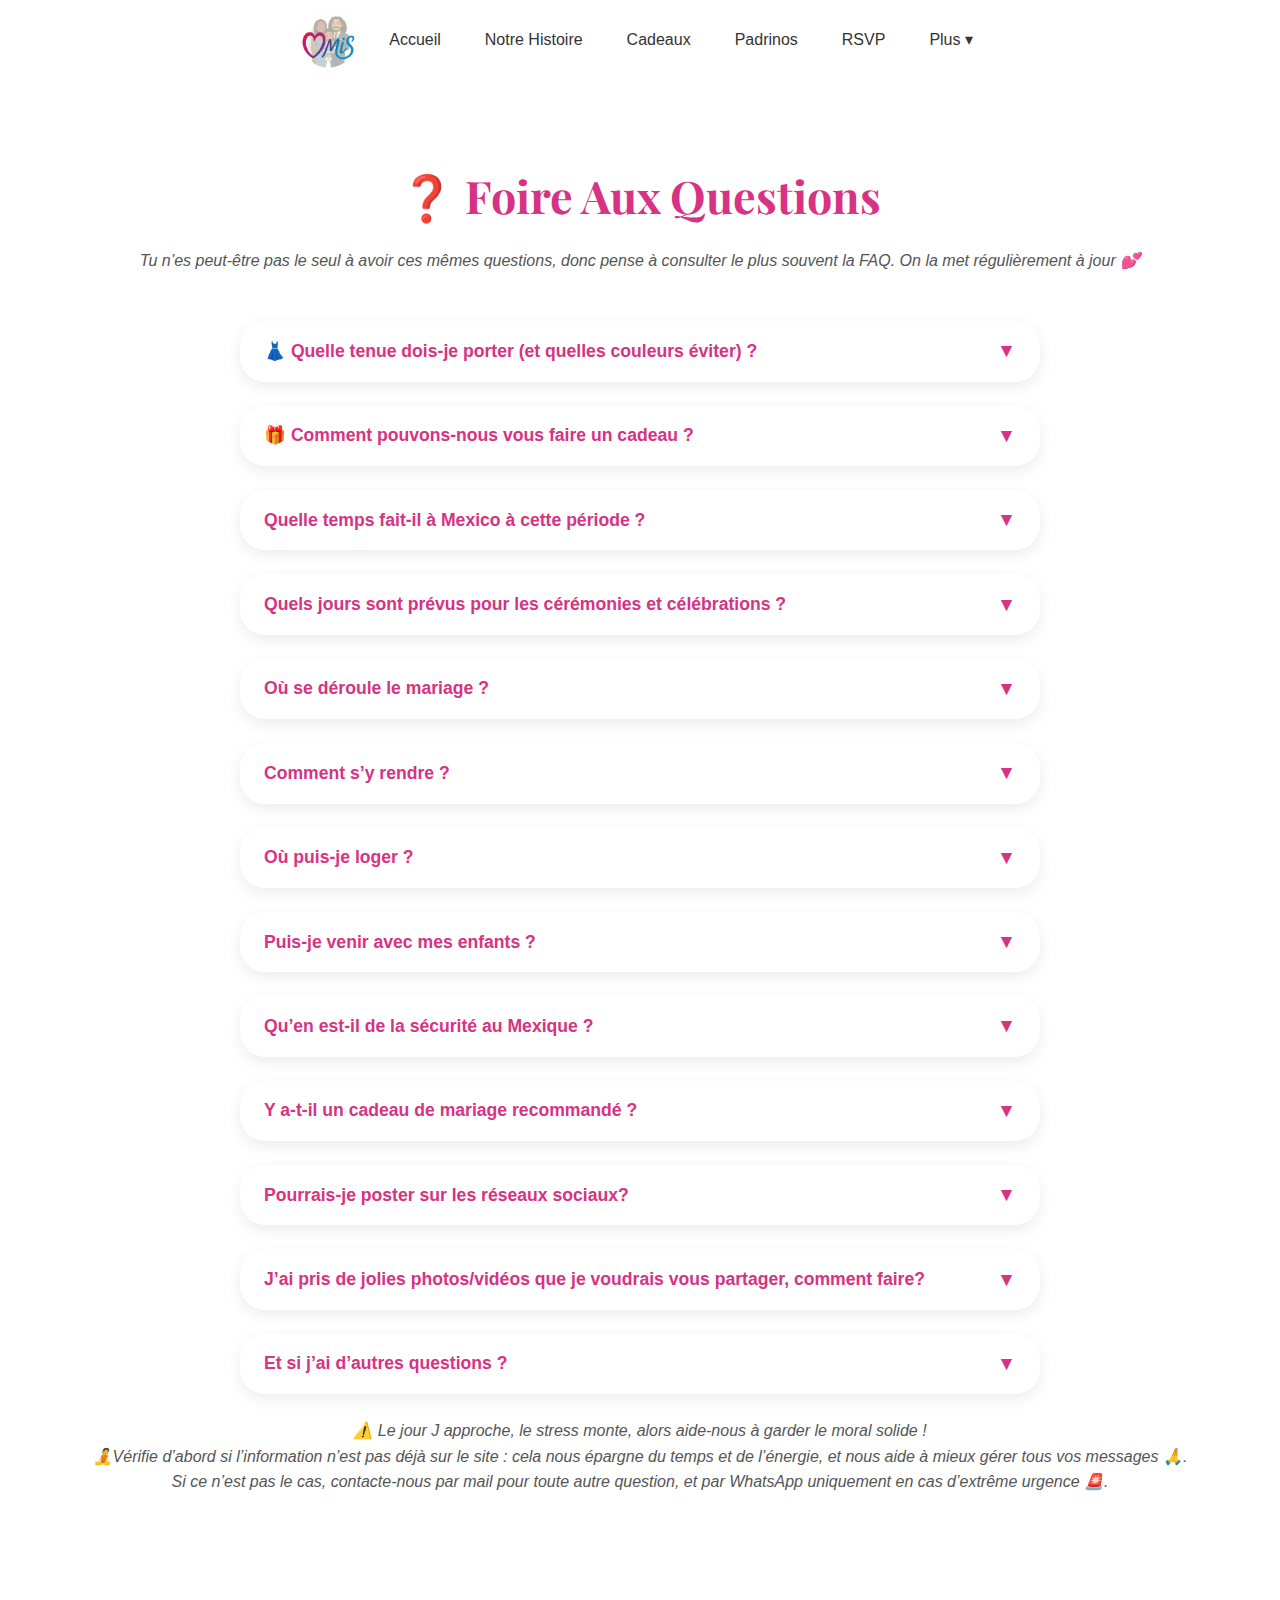
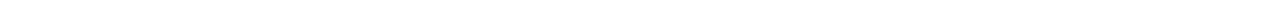
<file: faq.html>
<!DOCTYPE html>
<html lang="fr">
<head>
  <meta charset="UTF-8" />
  <meta name="viewport" content="width=device-width, initial-scale=1.0" />
  <title>FAQ – Omar & Auris</title>
  <link href="https://fonts.googleapis.com/css2?family=Great+Vibes&family=Playfair+Display:wght@400;600;700&display=swap" rel="stylesheet">
  <link rel="stylesheet" href="css/index.css" />
  <link rel="stylesheet" href="css/style.css" />
  <link rel="stylesheet" href="css/faq.css" />
</head>
<body>

  <header class="navbar">
    <nav>
      <a href="index.html" class="logo-link">
        <!-- remplace par ton logo si besoin -->
        <img src="img/backgrounds/logo-site-transparent.jpeg" alt="Logo O&A" class="logo" />
      </a>
      <ul class="menu">
        <li><a href="index.html">Accueil</a></li>
        <li><a href="about.html">Notre Histoire</a></li>
        <li><a href="gifts.html">Cadeaux</a></li>
        <li><a href="padrinos.html">Padrinos</a></li>
        <li><a href="rsvp.html">RSVP</a></li>
        <li class="dropdown">
          <a href="#">Plus ▾</a>
          <ul class="dropdown-menu">
            <li><a href="logistique.html">Logistique</a></li>
            <li><a href="tourisme.html">Tourisme</a></li>
            <li><a href="galerie.html">Galerie</a></li>
            <li><a href="program.html">Programme</a></li>
            <li><a href="faq.html">FAQ</a></li>
            
          </ul>
        </li>
      </ul>
    </nav>
  </header>

  <section class="faq-section">
    <h1>❓ Foire Aux Questions</h1>
    <p class="intro">Tu n’es peut-être pas le seul à avoir ces mêmes questions, donc pense à consulter le plus souvent la FAQ. On la met régulièrement à jour 💕</p>

    <div class="faq-container">
      <!-- Question 1 -->
      <div class="faq-item">
        <button class="faq-question">
          👗 Quelle tenue dois-je porter (et quelles couleurs éviter) ?
          <span class="arrow">▼</span>
        </button>
        <div class="faq-answer">
                    <p>
            Vous pouvez porter toutes les couleurs ✨, à l’exception des teintes 
            <b>beige</b>, <b>blanc</b>, <b>violet</b>, <b>rose</b> et <b>bleu</b>  
            qui sont réservées aux mariés ou à l’ambiance décorative.  
            L’important est que vous soyez élégants, festifs et surtout confortables 💖.
          </p>
        </div>
      </div>

      <!-- Question Cadeaux -->
      <div class="faq-item">
        <button class="faq-question">
          🎁 Comment pouvons-nous vous faire un cadeau ?
          <span class="arrow">▼</span>
        </button>
        <div class="faq-answer">
          <p>Plutôt qu’un objet, offrez une escale à notre voyage ✨ <br>
            Vos attentions financières nous aideront à donner vie à notre lune de miel<br>
            un trésor de souvenirs plutôt qu’un carton de plus.</p>
          <p>
            Si vous le souhaitez, vous pourrez contribuer via <i>une enveloppe le jour J</i> ou notre 
            <a href="gifts.html" class="btn-outline">Espace Cadeaux</a>. 
            Merci de tout cœur pour votre gentillesse et votre soutien ✨
          </p>
          <small style="display:block;opacity:.8;margin:.5rem 0 1rem;">
            Bien sûr, aucune obligation — vos mots doux et vos sourires comptent autant 🌸
          </small>
        </div>
      </div>

          <!-- Question Météo -->
      <div class="faq-item">
        <button class="faq-question">
          Quelle temps fait-il à Mexico à cette période ?
          <span class="arrow">▼</span>
        </button>
        <div class="faq-answer">
          <p>En général, fin octobre à Mexico City les journées sont agréables, mais les soirées plus fraîches :
                <li>🌞 Journée : autour de 23–25 °C</li>
                <li>🌙 Nuit / matin : autour de 9–12 °C</li>
                <li>☔ Possibilité d’averses occasionnelles</li>
          </p>
          <small style="display:block;opacity:.8;margin:.5rem 0 1rem;">
            👉 Prévois donc des vêtements légers pour la journée, un gilet pour le soir et un petit imperméable au cas où.
            ⚠️ Pense à consulter de nouveau la météo quelques jours avant le mariage, car elle peut changer.
          </small>
        </div>
      </div>

            <!-- Question dates -->
      <div class="faq-item">
        <button class="faq-question">
          Quels jours sont prévus pour les cérémonies et célébrations ?
          <span class="arrow">▼</span>
        </button>
        <div class="faq-answer">
          <p>Nous avons plusieurs moments forts :
              <li>Le 23 octobre : mariage coutumier (facultatif)</li>
              <li>Le 25 octobre : jour officiel, comprenant le mariage religieux, la cérémonie et la grande fête en soirée (réception au salon)</li>
              <li>Le 26 octobre : baptême de Ciara (facultatif, à confirmer)</li>
          </p>
        </div>
      </div>

               <!-- Question lieux -->
      <div class="faq-item">
        <button class="faq-question">
          Où se déroule le mariage ?
          <span class="arrow">▼</span>
        </button>
        <div class="faq-answer">
          <p>Le mariage sera sur plusieurs endroits. Les adresses sont listées dans la section <a href="program.html">Programme</a>
            </p>
        </div>
      </div>

       <!-- Question logistique -->
      <div class="faq-item">
        <button class="faq-question">
          Comment s’y rendre ?
          <span class="arrow">▼</span>
        </button>
        <div class="faq-answer">
          <p>Tu trouveras toutes les informations pratiques pour te déplacer au Mexique vers les différents lieux d’événements et vers ton hôtel (taxi, Uber, etc.) dans la section  <a href="logistique.html">Logistique.</a>
            </p>
        </div>
      </div>

         <!-- Question logement -->
      <div class="faq-item">
        <button class="faq-question">
          Où puis-je loger ?
          <span class="arrow">▼</span>
        </button>
        <div class="faq-answer">
          <p>Tu trouveras toutes les infos nécessaires relatives aux options d’hébergement proches du lieu du mariage dans la section <a href="logistique.html">Logistique.</a>
            </p>
        </div>
      </div>

      <!-- Question logement -->
      <div class="faq-item">
        <button class="faq-question">
          Puis-je venir avec mes enfants ?
          <span class="arrow">▼</span>
        </button>
        <div class="faq-answer">
          <p>Bien sûr 🧒👧 ! Le mariage est pensé comme une fête familiale.
Merci de nous prévenir à l’avance pour l’organisation (section <a href="rsvp.html"> RSVP</a>)
            </p>
        </div>
      </div>

      <!-- Question Sécurité -->
      <div class="faq-item">
        <button class="faq-question">
          Qu’en est-il de la sécurité au Mexique ?
          <span class="arrow">▼</span>
        </button>
        <div class="faq-answer">
          <p>La sécurité au Mexique dépend des zones. Certaines sont très touristiques et sécuritaires, tandis que d’autres peuvent être plus délicates pour les étrangers.
Dans la section <a href="logistique.html">Logistique</a>, tu trouveras le Classement des zones les plus recommandées, safe, tourist-friendly.
            </p>
        </div>
      </div>

      <!-- Question Cadeaux -->
      <div class="faq-item">
        <button class="faq-question">
          Y a-t-il un cadeau de mariage recommandé ?
          <span class="arrow">▼</span>
        </button>
        <div class="faq-answer">
          <p>Votre présence et/ou la participation à notre lune de miel. Pour y contribuer, vous trouverez une liste et des suggestions dans la section <a href="gifts.html">Cadeaux</a>
            </p>
        </div>
      </div>

       <!-- Question RS -->
      <div class="faq-item">
        <button class="faq-question">
          Pourrais-je poster sur les réseaux sociaux?
          <span class="arrow">▼</span>
        </button>
        <div class="faq-answer">
          <p>L’évènement étant family-friendly, non. Merci de respecter le caractère privé de cet évent.
            </p>
        </div>
      </div>

       <!-- Question Photos -->
      <div class="faq-item">
        <button class="faq-question">
          J’ai pris de jolies photos/vidéos que je voudrais vous partager, comment faire?
          <span class="arrow">▼</span>
        </button>
        <div class="faq-answer">
          <p>Avec Swiss Transfer, tu peux envoyer gratuitement jusqu’à 50 Go de fichiers (sans inscription) à l’adresse suivante : omisweddingbd@gmail.com.
            </p>
        </div>
      </div>

      <!-- Question Autres questions -->
      <div class="faq-item">
        <button class="faq-question">
          Et si j’ai d’autres questions ?
          <span class="arrow">▼</span>
        </button>
        <div class="faq-answer">
          <p>Pose‑les nous par mail à omisweddingbd@gmail.com ✉️
            </p>
        </div>
      </div>



      <!-- Tu pourras dupliquer ce bloc pour d’autres questions -->
    </div>
    <p class="intro">⚠️ Le jour J approche, le stress monte, alors aide‑nous à garder le moral solide !<br>
      🧘Vérifie d’abord si l’information n’est pas déjà sur le site : cela nous épargne du temps et de l’énergie, et nous aide à mieux gérer tous vos messages 🙏.
<br>Si ce n’est pas le cas, contacte‑nous par mail pour toute autre question, et par WhatsApp uniquement en cas d’extrême urgence 🚨.</p>
  </section>

  <script>
    // Accordéon FAQ
    document.querySelectorAll(".faq-question").forEach(btn => {
      btn.addEventListener("click", () => {
        btn.classList.toggle("active");
        const answer = btn.nextElementSibling;
        if (btn.classList.contains("active")) {
          answer.style.maxHeight = answer.scrollHeight + "px";
          btn.querySelector(".arrow").textContent = "▲";
        } else {
          answer.style.maxHeight = null;
          btn.querySelector(".arrow").textContent = "▼";
        }
      });
    });
  </script>
</body>
</html>
</file>
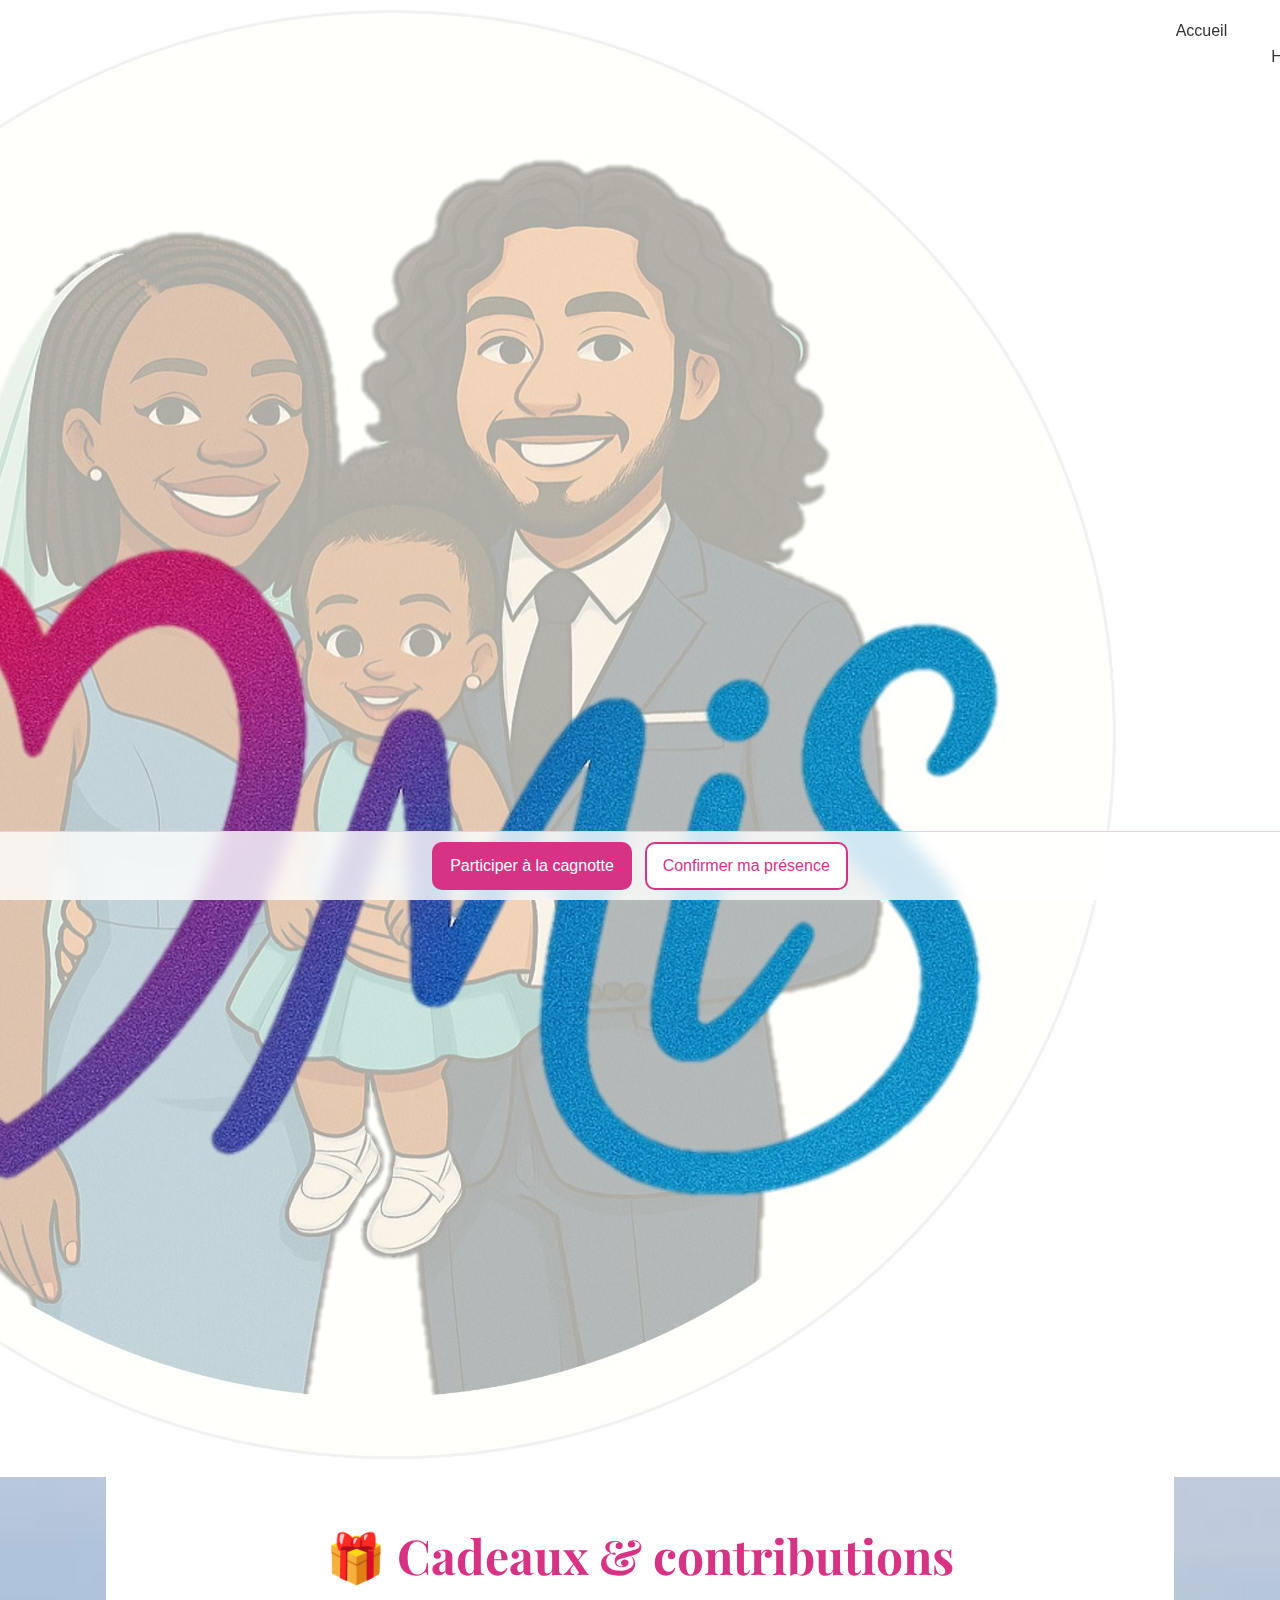
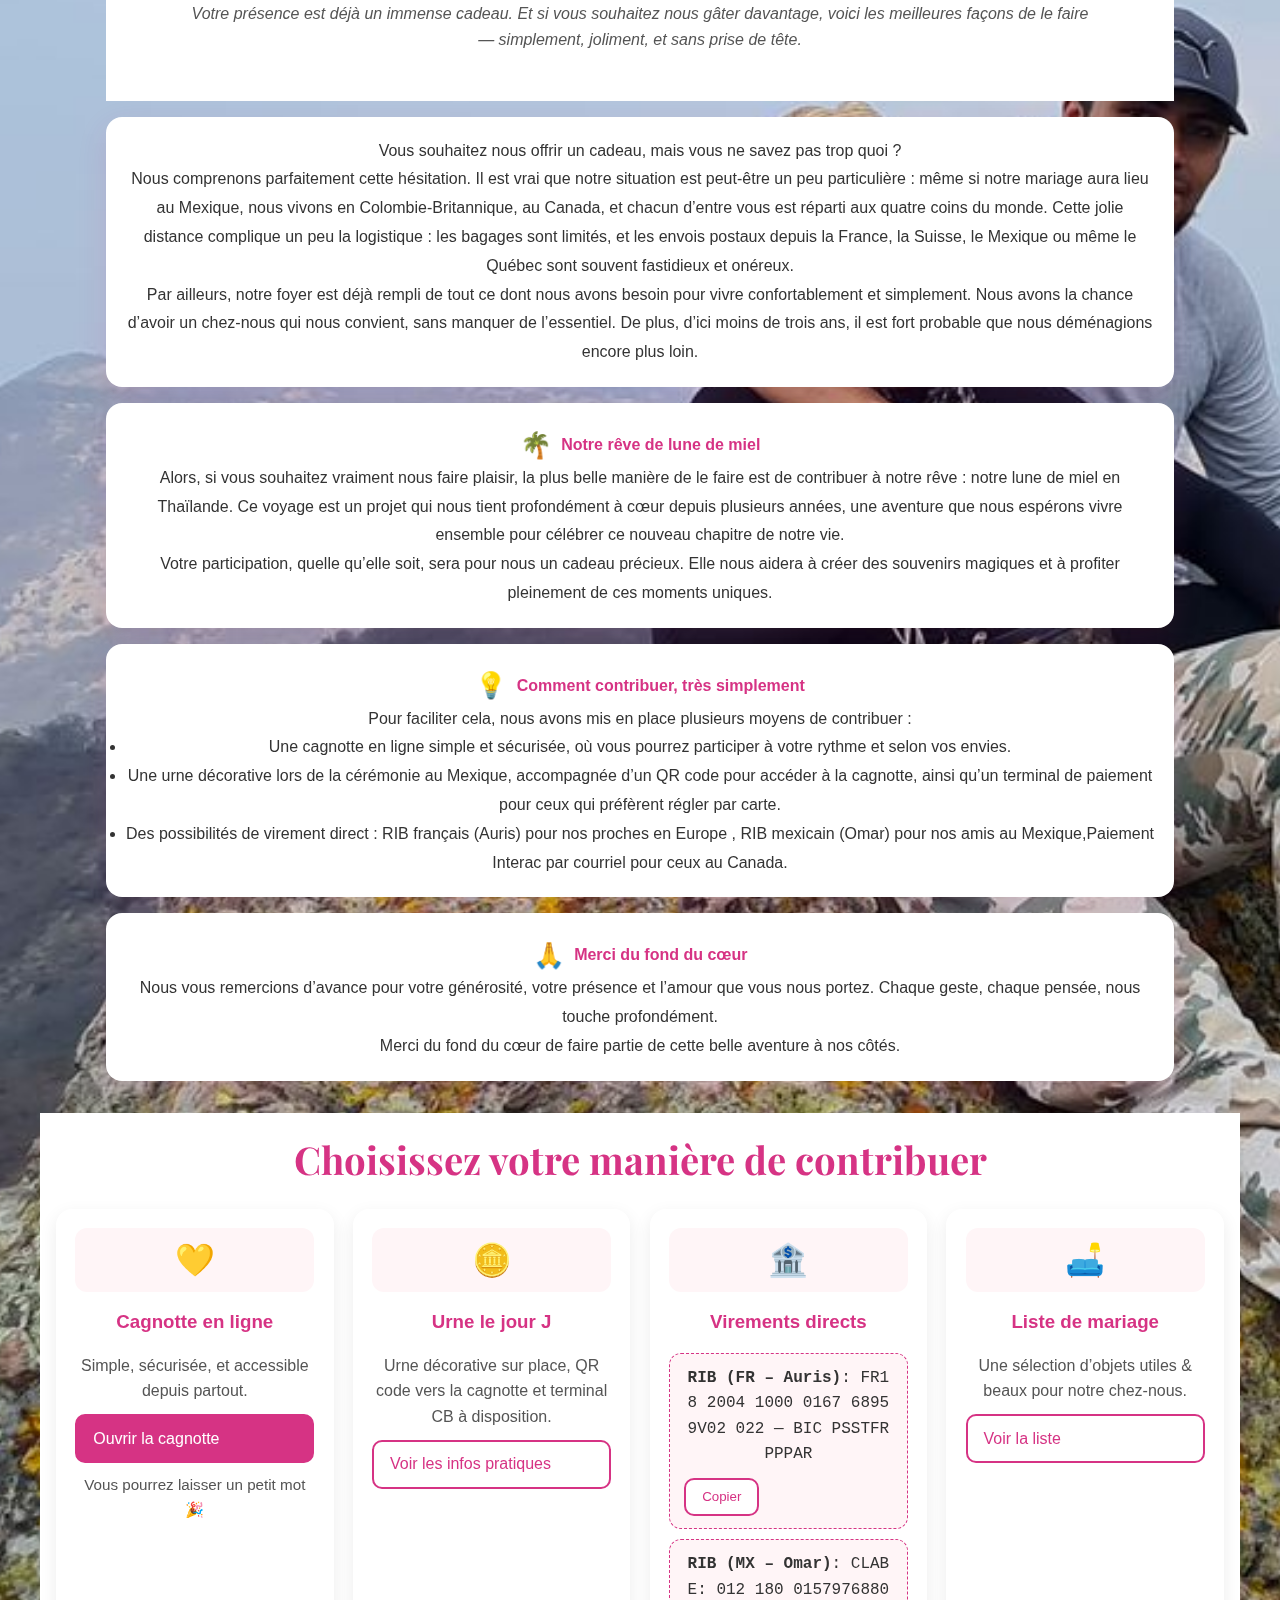
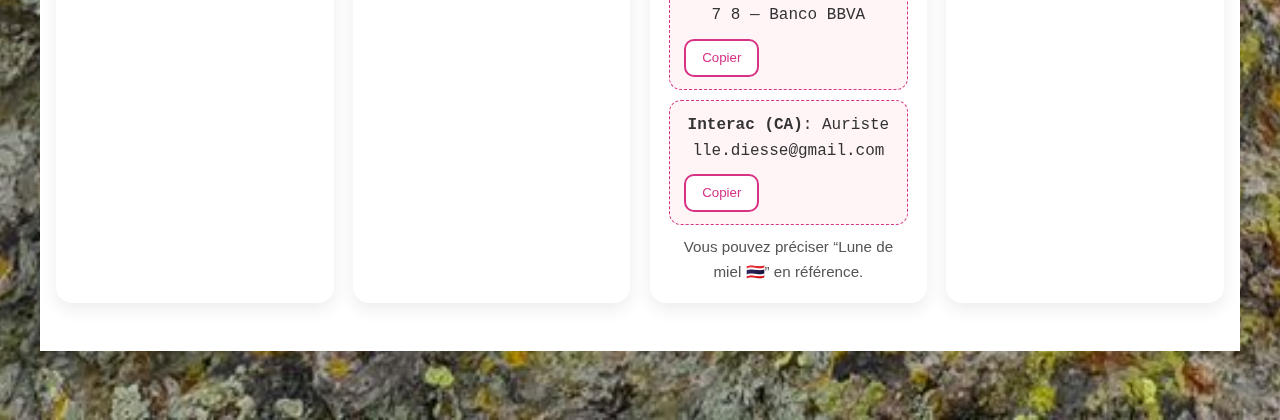
<file: gifts.html>
<!DOCTYPE html>
<html lang="fr">
<head>
  <meta charset="UTF-8"/>
  <meta name="viewport" content="width=device-width, initial-scale=1.0"/>
  <title>Cadeaux & Contributions – Omar & Auris</title>
  <link rel="stylesheet" href="css/style.css"/>
  <link rel="stylesheet" href="css/gifts.css"/>
  <link href="https://fonts.googleapis.com/css2?family=Great+Vibes&family=Playfair+Display:wght@400;600&display=swap" rel="stylesheet">

  <!-- Styles additionnels (scopés à cette page) -->
  <style>
    :root{
      --rose:#d63384;
      --bg-soft:#fff5f7;
      --bg-grad:linear-gradient(135deg,#fff5f7, #ffe4eb);
      --text:#333;
      --radius:16px;
      --shadow:0 10px 30px rgba(214,51,132,.12);
      --shadow-soft:0 6px 18px rgba(0,0,0,.08);
    }

    .hero-gifts{
      background:#ffffff;
      padding:4.5rem 1rem 3rem;
      text-align:center;
    }
    .hero-gifts h1{
      font-family: 'Playfair Display', serif;
      font-size:clamp(2.2rem,4vw,3rem);
      color:var(--rose);
      margin:0 0 .5rem;
    }
    .hero-gifts .subtitle{
      max-width:900px;margin:0 auto;color:#555;font-style:italic;line-height:1.6;
    }

    /* Bloc texte long, en “cartes” respirantes */
    .longtext{
      max-width:1100px;margin:-2rem auto 2rem; padding:0 1rem;
    }
    .longtext .card{
      background:#fff;border-radius:var(--radius);box-shadow:var(--shadow);
      padding:1.25rem 1.25rem;
      margin:1rem 0;
      line-height:1.8;color:var(--text);
    }
    .longtext .chunk-title{
      display:flex;align-items:center;gap:.6rem;
      justify-content: center;
      font-weight:700;color:var(--rose);margin:.5rem 0 .25rem;
    }
    .longtext .chunk-title .ico{
      font-size:1.6rem;line-height:1;
    }

    /* Grille des contributions */
    .contrib{
      padding:1rem 1rem 3rem;background:#fff;
      max-width:1200px;margin:0 auto;
    }
    .contrib h2{
      text-align:center;font-family:'Playfair Display',serif;color:var(--rose);
      font-size:clamp(1.8rem,3.6vw,2.4rem);margin-bottom:1.2rem;
    }
    .grid{
      display:grid;gap:1.2rem;
      grid-template-columns:repeat(auto-fit,minmax(260px,1fr));
    }
    .card-contrib{
      background:#fff;border-radius:var(--radius);box-shadow:var(--shadow-soft);
      padding:1.2rem;display:flex;flex-direction:column;gap:.65rem;
    }
    .card-contrib .bigico{
      font-size:2rem;
      background:var(--bg-soft);border-radius:12px;padding:.4rem .6rem;display:inline-block;
    }
    .card-contrib h3{margin:.3rem 0;color:var(--rose)}
    .muted{color:#555}
    .btn, .btn-outline{
      display:inline-flex;align-items:center;gap:.5rem;
      padding:.6rem 1rem;border-radius:10px;border:2px solid var(--rose);
      text-decoration:none;cursor:pointer;transition:.25s;user-select:none;
    }
    .btn{background:var(--rose);color:#fff}
    .btn:hover{box-shadow:0 10px 20px rgba(214,51,132,.25);transform:translateY(-1px)}
    .btn-outline{color:var(--rose);background:#fff}
    .btn-outline:hover{background:var(--rose);color:#fff}

    .small{
      font-size:.95rem;color:#555
    }

    /* Blocs “virements” avec copie */
    .bank{
      background:var(--bg-soft);border:1px dashed var(--rose);
      border-radius:12px;padding:.75rem .9rem;font-family:ui-monospace, SFMono-Regular, Menlo, monospace;
      display:flex;justify-content:space-between;gap:.6rem;align-items:center;flex-wrap:wrap;
    }
    .bank span{word-break:break-all}
    .copy{white-space:nowrap}

    /* Liste cadeaux matériels */
    .wishlist{
      background:var(--bg-grad);padding:2rem 1rem;border-radius:var(--radius);box-shadow:var(--shadow-soft);
    }
    .wishlist h3{color:var(--rose);margin-top:0}
    .wishlist-list{
      display:grid;gap:1rem;grid-template-columns:repeat(auto-fit,minmax(260px,1fr));
      margin-top:1rem;
    }
    .wishlist-item{
      background:#fff;border-radius:14px;box-shadow:var(--shadow-soft);
      padding:1rem;display:flex;gap:.9rem;align-items:flex-start;
    }
    .wishlist-item .lg{font-size:1.8rem}
    .wishlist-item h4{margin:.1rem 0;color:var(--rose)}
    .wishlist-item p{margin:0;color:#555}

    /* CTA sticky bas de page */
    .sticky-cta{
      position:sticky;bottom:0;inset-inline:0;
      background:rgba(255,255,255,.8);backdrop-filter:blur(8px);
      border-top:1px solid #f5cadd;
      display:flex;justify-content:center;padding:.6rem .8rem;z-index:50;
    }
    .sticky-cta .inner{
      width:100%;max-width:1100px;display:flex;gap:.8rem;justify-content:center;flex-wrap:wrap;
    }

    /* Toast copie */
    .toast{
      position:fixed;bottom:20px;left:50%;transform:translateX(-50%);
      background:#111;color:#fff;padding:.7rem 1rem;border-radius:10px;opacity:0;pointer-events:none;
      transition:opacity .25s, transform .25s;box-shadow:0 8px 20px rgba(0,0,0,.25);z-index:9999;
    }
    .toast.show{opacity:1;transform:translateX(-50%) translateY(-4px);}
  </style>
</head>
<body>

<!-- Navigation existante -->
  <header class="navbar">
    <nav>
      <a href="index.html" class="logo-link">
        <!-- remplace par ton logo si besoin -->
        <img src="img/backgrounds/logo-site-transparent.jpeg" alt="Logo O&A" class="logo" />
      </a>
      <ul class="menu">
        <li><a href="index.html">Accueil</a></li>
        <li><a href="about.html">Notre Histoire</a></li>
        <li><a href="gifts.html">Cadeaux</a></li>
        <li><a href="padrinos.html">Padrinos</a></li>
        <li><a href="rsvp.html">RSVP</a></li>
        <li class="dropdown">
          <a href="#">Plus ▾</a>
          <ul class="dropdown-menu">
            <li><a href="logistique.html">Logistique</a></li>
            <li><a href="tourisme.html">Tourisme</a></li>
            <li><a href="galerie.html">Galerie</a></li>
            <li><a href="program.html">Programme</a></li>
            <li><a href="faq.html">FAQ</a></li>
            
          </ul>
        </li>
      </ul>
    </nav>
  </header>



<!-- TEXTE LONG (reprend fidèlement ton texte) -->
<section class="longtext">
  <!-- HERO -->
<section class="hero-gifts">
  <h1>🎁 Cadeaux & contributions</h1>
  <p class="subtitle">Votre présence est déjà un immense cadeau. Et si vous souhaitez nous gâter davantage, voici les meilleures façons de le faire — simplement, joliment, et sans prise de tête.</p>
</section>
  <article class="card">
    <p>Vous souhaitez nous offrir un cadeau, mais vous ne savez pas trop quoi ?</p>
    <p>Nous comprenons parfaitement cette hésitation. Il est vrai que notre situation est peut-être un peu particulière : même si notre mariage aura lieu au Mexique, nous vivons en Colombie-Britannique, au Canada, et chacun d’entre vous est réparti aux quatre coins du monde. Cette jolie distance complique un peu la logistique : les bagages sont limités, et les envois postaux depuis la France, la Suisse, le Mexique ou même le Québec sont souvent fastidieux et onéreux.</p>
    <p>Par ailleurs, notre foyer est déjà rempli de tout ce dont nous avons besoin pour vivre confortablement et simplement. Nous avons la chance d’avoir un chez-nous qui nous convient, sans manquer de l’essentiel. De plus, d’ici moins de trois ans, il est fort probable que nous déménagions encore plus loin.</p>
  </article>

  <article class="card">
    <div class="chunk-title"><span class="ico">🌴</span>Notre rêve de lune de miel</div>
    <p>Alors, si vous souhaitez vraiment nous faire plaisir, la plus belle manière de le faire est de contribuer à notre rêve : notre lune de miel en Thaïlande. Ce voyage est un projet qui nous tient profondément à cœur depuis plusieurs années, une aventure que nous espérons vivre ensemble pour célébrer ce nouveau chapitre de notre vie.</p>
    <p>Votre participation, quelle qu’elle soit, sera pour nous un cadeau précieux. Elle nous aidera à créer des souvenirs magiques et à profiter pleinement de ces moments uniques.</p>
  </article>

  <article class="card">
    <div class="chunk-title"><span class="ico">💡</span>Comment contribuer, très simplement</div>
    <p>Pour faciliter cela, nous avons mis en place plusieurs moyens de contribuer :</p>
    <ul>
      <li>Une cagnotte en ligne simple et sécurisée, où vous pourrez participer à votre rythme et selon vos envies.</li>
      <li>Une urne décorative lors de la cérémonie au Mexique, accompagnée d’un QR code pour accéder à la cagnotte, ainsi qu’un terminal de paiement pour ceux qui préfèrent régler par carte.</li>
      <li>Des possibilités de virement direct : RIB français (Auris) pour nos proches en Europe , RIB mexicain (Omar) pour nos amis au Mexique,Paiement Interac par courriel pour ceux au Canada.
      </li>
    </ul>
  </article>



  <article class="card">
    <div class="chunk-title"><span class="ico">🙏</span>Merci du fond du cœur</div>
    <p>Nous vous remercions d’avance pour votre générosité, votre présence et l’amour que vous nous portez. Chaque geste, chaque pensée, nous touche profondément.</p>
    <p>Merci du fond du cœur de faire partie de cette belle aventure à nos côtés.</p>
  </article>
</section>

<!-- MÉTHODES DE CONTRIBUTION (cartes + gros icônes) -->
<section class="contrib">
  <h2>Choisissez votre manière de contribuer</h2>
  <div class="grid">
    <!-- Cagnotte -->
    <div class="card-contrib">
      <div class="bigico">💛</div>
      <h3>Cagnotte en ligne</h3>
      <p class="muted">Simple, sécurisée, et accessible depuis partout.</p>
      <!-- Remplace # par ton lien Leetchi/Lydia/PayPal -->
      <a href="https://donate.stripe.com/dRm28raoY0fo5oF4Dwak000" class="btn" target="_blank" rel="noopener">Ouvrir la cagnotte</a>
      <span class="small">Vous pourrez laisser un petit mot 🎉</span>
    </div>

    <!-- Urne + QR + terminal -->
    <div class="card-contrib">
      <div class="bigico">🪙</div>
      <h3>Urne le jour J</h3>
      <p class="muted">Urne décorative sur place, QR code vers la cagnotte et terminal CB à disposition.</p>
      <a href="logistique.html" class="btn-outline">Voir les infos pratiques</a>
    </div>

    <!-- Virements -->
    <div class="card-contrib">
      <div class="bigico">🏦</div>
      <h3>Virements directs</h3>

      <!-- RIB FR -->
      <div class="bank" data-copy="FR76 XXXX XXXX XXXX XXXX XXXX XXX (BIC XXXXXXX)">
        <span><strong>RIB (FR – Auris)</strong>: FR18 2004 1000 0167 6895 9V02 022 — BIC PSSTFRPPPAR</span>
        <button class="btn-outline copy">Copier</button>
      </div>

      <!-- RIB MX -->
      <div class="bank" data-copy="CLABE 000000000000000000 (Banco XXXXX)">
        <span><strong>RIB (MX – Omar)</strong>: CLABE: 012 180 01579768807 8 — Banco BBVA</span>
        <button class="btn-outline copy">Copier</button>
      </div>

      <!-- Interac -->
      <div class="bank" data-copy="interac@email.tld">
        <span><strong>Interac (CA)</strong>: Auristelle.diesse@gmail.com </span>
        <button class="btn-outline copy">Copier</button>
      </div>
      <span class="small">Vous pouvez préciser “Lune de miel 🇹🇭” en référence.</span>
    </div>

    <!-- Liste de mariage -->
    <div class="card-contrib">
      <div class="bigico">🛋️</div>
      <h3>Liste de mariage</h3>
      <p class="muted">Une sélection d’objets utiles & beaux pour notre chez-nous.</p>
      <!-- Lien Google Sheet / Doc / Liste Amazon -->
      <a href="#" class="btn-outline" target="_blank" rel="noopener">Voir la liste</a>
    </div>
  </div>
</section>



<!-- CTA sticky -->
<div class="sticky-cta">
  <div class="inner">
    <a href="#" class="btn" target="_blank" rel="noopener">Participer à la cagnotte</a>
    <a href="rsvp.html" class="btn-outline">Confirmer ma présence</a>
  </div>
</div>

<!-- Toast -->
<div id="toast" class="toast" role="status" aria-live="polite">Copié 📋</div>

<script>
  // Copier les infos bancaires
  const toast = document.getElementById('toast');
  function showToast(msg='Copié 📋'){
    toast.textContent = msg;
    toast.classList.add('show');
    setTimeout(()=>toast.classList.remove('show'), 1400);
  }
  document.querySelectorAll('.bank .copy').forEach(btn=>{
    btn.addEventListener('click', e=>{
      const parent = e.currentTarget.closest('.bank');
      const toCopy = parent.getAttribute('data-copy') || parent.innerText;
      navigator.clipboard.writeText(toCopy.trim()).then(()=>showToast());
    });
  });
</script>

</body>
</html>
</file>
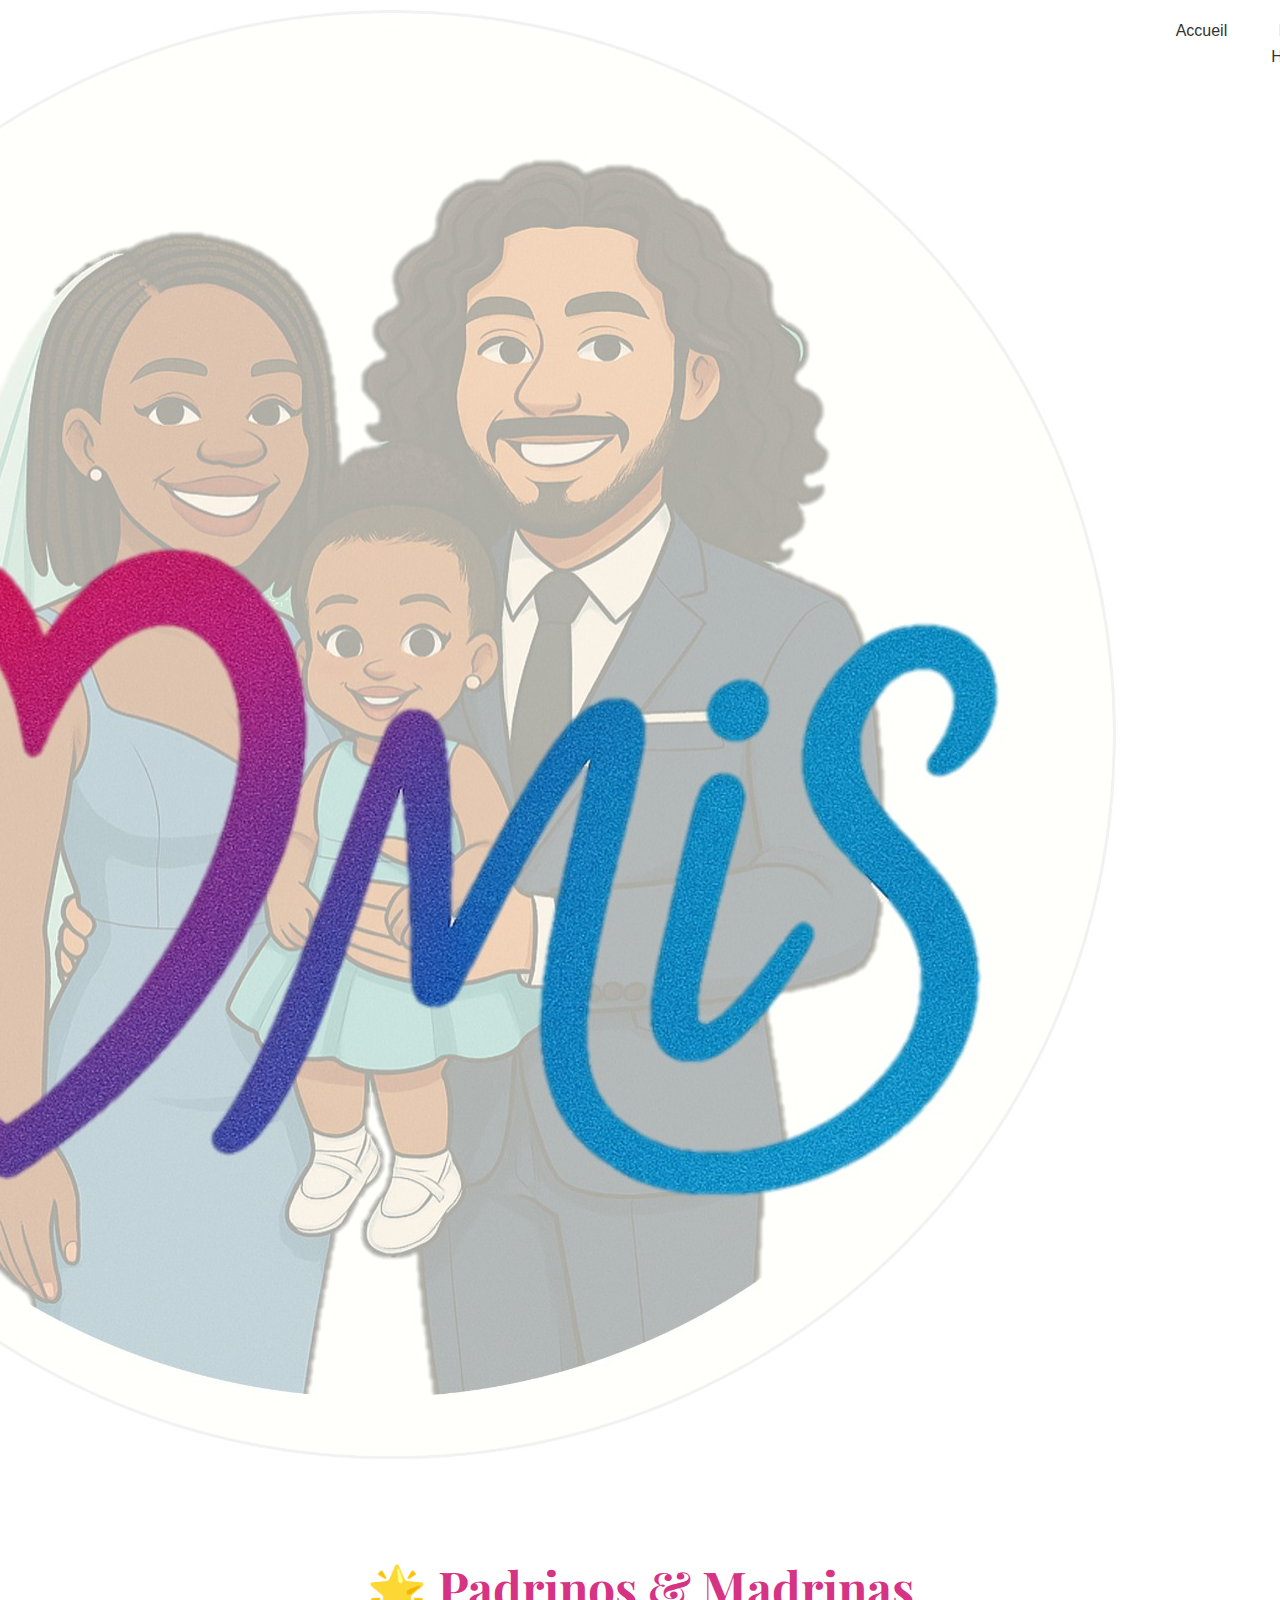
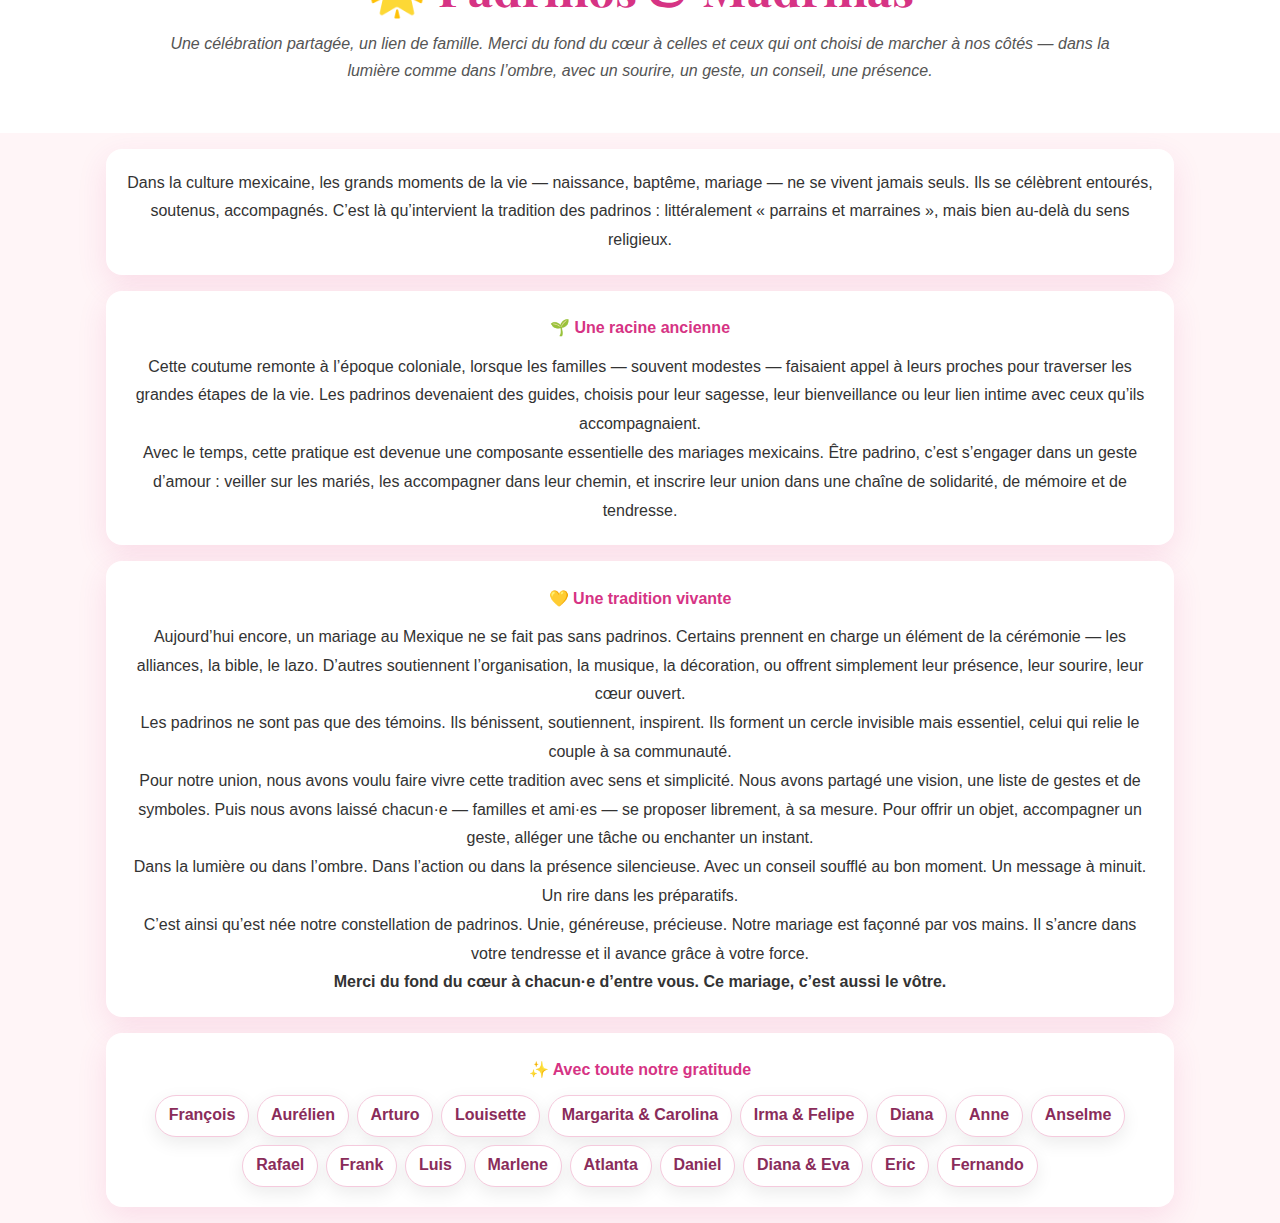
<file: padrinos.html>
<!DOCTYPE html>
<html lang="fr">
<head>
  <meta charset="UTF-8"/>
  <meta name="viewport" content="width=device-width, initial-scale=1.0"/>
  <title>Padrinos – Omar & Auris</title>
  <link rel="stylesheet" href="css/style.css"/>
  <link href="https://fonts.googleapis.com/css2?family=Great+Vibes&family=Playfair+Display:wght@400;600&display=swap" rel="stylesheet">
  <style>
    :root{
      --rose:#d63384;
      --bg-soft:#fff5f7;
      --bg-grad:#ffffff;
      --text:#333;
      --radius:16px;
      --shadow:0 10px 30px rgba(214,51,132,.12);
      --shadow-soft:0 6px 18px rgba(0,0,0,.08);
    }

    /* HERO */
    .hero-pad{
      background:var(--bg-grad);
      padding:4.5rem 1rem 3rem;
      text-align:center;
    }
    .hero-pad h1{
      font-family:'Playfair Display',serif;
      font-size:clamp(2.2rem,4vw,3rem);
      color:var(--rose);
      margin:0 0 .3rem;
    }
    .hero-pad p{max-width:950px;margin:.25rem auto 0;color:#555;font-style:italic;line-height:1.7}

    /* CARTES TEXTE */
    .wrap{max-width:1100px;margin:0 auto;padding:0 1rem}
    .card{
      background:#fff;border-radius:var(--radius);box-shadow:var(--shadow);
      padding:1.25rem 1.25rem;margin:1rem 0;line-height:1.8;color:var(--text);
    }
    .chunk-title{display:flex;align-items:center;gap:.6rem;font-weight:700;color:var(--rose);margin:.2rem 0 .6rem;justify-content:center;text-align:center}

    /* NOMMAGE LISTE (pour ta liste de prénoms déjà donnée) */
    .names-cloud{
      display:flex;flex-wrap:wrap;gap:.5rem;justify-content:center;margin-top:.5rem
    }
    .name-chip{
      background:#fff;border:1px solid #f5cadd;color:#8a2c5a;
      border-radius:999px;padding:.35rem .8rem;box-shadow:var(--shadow-soft);
      font-weight:600
    }

    /* GALERIE PADRINOS (dynamique) */
    .padrinos{
      margin:2rem 0 0;padding:1rem 0 3rem;
    }
    .padrinos .head{
      display:flex;gap:.6rem;align-items:center;justify-content:space-between;flex-wrap:wrap;
      margin-bottom:.8rem;
    }
    .padrinos h2{
      font-family:'Playfair Display',serif;color:var(--rose);margin:0;
      font-size:clamp(1.8rem,3.6vw,2.3rem)
    }
    .actions{display:flex;gap:.5rem;flex-wrap:wrap}
    .btn,.btn-outline{
      display:inline-flex;align-items:center;gap:.4rem;
      padding:.6rem .9rem;border-radius:12px;border:2px solid var(--rose);
      text-decoration:none;cursor:pointer;transition:.25s;user-select:none;
      font-weight:600
    }
    .btn{background:var(--rose);color:#fff}
    .btn:hover{box-shadow:0 10px 20px rgba(214,51,132,.25);transform:translateY(-1px)}
    .btn-outline{color:var(--rose);background:#fff}
    .btn-outline:hover{background:var(--rose);color:#fff}

    /* Zone drag & drop */
    .drop{
      background:var(--bg-soft);
      border:2px dashed var(--rose);
      border-radius:14px;padding:1rem;text-align:center;color:#8a2c5a;
      box-shadow:var(--shadow-soft);margin-bottom:1rem;
    }
    .drop strong{color:var(--rose)}
    .drop.dragover{background:#ffe9f1}

    /* Grille tuiles */
    .grid{
      display:grid;gap:1rem;
      grid-template-columns:repeat(auto-fit,minmax(180px,1fr));
    }
    .tile{
      background:#fff;border-radius:18px;box-shadow:var(--shadow-soft);
      padding:1rem;display:flex;flex-direction:column;align-items:center;gap:.6rem;position:relative
    }
    .avatar{
      width:110px;height:110px;border-radius:50%;object-fit:cover;background:#f7d9e6;
      border:4px solid #fde3ee;box-shadow:0 6px 16px rgba(0,0,0,.07)
    }
    .tile h4{margin:.2rem 0;color:#8a2c5a;text-align:center}
    .tile .mini{
      display:flex;gap:.4rem;flex-wrap:wrap;justify-content:center
    }
    .mini button{
      border:none;border-radius:10px;padding:.35rem .6rem;cursor:pointer;background:#f9f9fb;
      box-shadow:var(--shadow-soft);font-weight:600;color:#6a2a4b
    }
    .mini button:hover{background:#ffe2ee}
    .drag-handle{
      position:absolute;top:8px;left:8px;font-size:1.1rem;color:#c45c8a;cursor:grab
    }

    /* Modale ajout/édition */
    .modal{
      position:fixed;inset:0;background:rgba(0,0,0,.45);display:none;align-items:center;justify-content:center;z-index:9999
    }
    .modal.show{display:flex}
    .modal .box{
      background:#fff;border-radius:18px;box-shadow:var(--shadow);padding:1rem;max-width:420px;width:92%;
    }
    .form-row{display:flex;flex-direction:column;gap:.35rem;margin:.5rem 0}
    .form-row input[type="text"]{padding:.6rem .7rem;border-radius:10px;border:1px solid #f2c1d7}
    .form-row input[type="file"]{padding:.4rem;background:#fff5f7;border-radius:10px;border:1px dashed #f2c1d7}
    .modal .actions{display:flex;justify-content:flex-end;gap:.5rem;margin-top:.6rem}

    /* Diaporama plein écran */
    .slideshow{position:fixed;inset:0;background:#000;display:none;align-items:center;justify-content:center;z-index:9998}
    .slideshow.show{display:flex}
    .slide-inner{max-width:min(90vw,1100px);text-align:center;color:#fff}
    .slide-photo{max-width:70vw;max-height:65vh;border-radius:18px;box-shadow:0 20px 60px rgba(0,0,0,.45);display:block;margin:0 auto}
    .slide-name{font-family:'Playfair Display',serif;font-size:2rem;margin-top:.7rem}
    .slide-ctrls{display:flex;justify-content:center;gap:.6rem;margin-top:.6rem}
    .slide-ctrls button{border:none;border-radius:999px;padding:.55rem .8rem;font-weight:700;cursor:pointer}
    .slide-ctrls .next,.slide-ctrls .prev{background:#fff;color:#8a2c5a}
    .slide-ctrls .close{background:#ffe3ee;color:#8a2c5a}

    /* Toast */
    .toast{
      position:fixed;bottom:20px;left:50%;transform:translateX(-50%);
      background:#111;color:#fff;padding:.7rem 1rem;border-radius:10px;opacity:0;pointer-events:none;
      transition:opacity .25s, transform .25s;box-shadow:0 8px 20px rgba(0,0,0,.25);z-index:99999;
    }
    .toast.show{opacity:1;transform:translateX(-50%) translateY(-4px);}
  </style>
</head>
<body>

  <header class="navbar">
    <nav>
      <a href="index.html" class="logo-link">
        <!-- remplace par ton logo si besoin -->
        <img src="img/backgrounds/logo-site-transparent.jpeg" alt="Logo O&A" class="logo" />
      </a>
      <ul class="menu">
        <li><a href="index.html">Accueil</a></li>
        <li><a href="about.html">Notre Histoire</a></li>
        <li><a href="gifts.html">Cadeaux</a></li>
        <li><a href="padrinos.html">Padrinos</a></li>
        <li><a href="rsvp.html">RSVP</a></li>
        <li class="dropdown">
          <a href="#">Plus ▾</a>
          <ul class="dropdown-menu">
            <li><a href="logistique.html">Logistique</a></li>
            <li><a href="tourisme.html">Tourisme</a></li>
            <li><a href="galerie.html">Galerie</a></li>
            <li><a href="program.html">Programme</a></li>
            <li><a href="faq.html">FAQ</a></li>
            
          </ul>
        </li>
      </ul>
    </nav>
  </header>

<!-- HERO -->
<section class="hero-pad">
  <h1>🌟 Padrinos & Madrinas</h1>
  <p>Une célébration partagée, un lien de famille. Merci du fond du cœur à celles et ceux qui ont choisi de marcher à nos côtés — dans la lumière comme dans l’ombre, avec un sourire, un geste, un conseil, une présence.</p>
</section>

<!-- TEXTE (fidèle à ton contenu) -->
<div class="wrap">
  <article class="card">
    <p>Dans la culture mexicaine, les grands moments de la vie — naissance, baptême, mariage — ne se vivent jamais seuls. Ils se célèbrent entourés, soutenus, accompagnés. C’est là qu’intervient la tradition des padrinos : littéralement « parrains et marraines », mais bien au-delà du sens religieux.</p>
  </article>

  <article class="card">
    <div class="chunk-title">🌱 Une racine ancienne</div>
    <p>Cette coutume remonte à l’époque coloniale, lorsque les familles — souvent modestes — faisaient appel à leurs proches pour traverser les grandes étapes de la vie. Les padrinos devenaient des guides, choisis pour leur sagesse, leur bienveillance ou leur lien intime avec ceux qu’ils accompagnaient.</p>
    <p>Avec le temps, cette pratique est devenue une composante essentielle des mariages mexicains. Être padrino, c’est s’engager dans un geste d’amour : veiller sur les mariés, les accompagner dans leur chemin, et inscrire leur union dans une chaîne de solidarité, de mémoire et de tendresse.</p>
  </article>

  <article class="card">
    <div class="chunk-title">💛 Une tradition vivante</div>
    <p>Aujourd’hui encore, un mariage au Mexique ne se fait pas sans padrinos. Certains prennent en charge un élément de la cérémonie — les alliances, la bible, le lazo. D’autres soutiennent l’organisation, la musique, la décoration, ou offrent simplement leur présence, leur sourire, leur cœur ouvert.</p>
    <p>Les padrinos ne sont pas que des témoins. Ils bénissent, soutiennent, inspirent. Ils forment un cercle invisible mais essentiel, celui qui relie le couple à sa communauté.</p>
    <p>Pour notre union, nous avons voulu faire vivre cette tradition avec sens et simplicité. Nous avons partagé une vision, une liste de gestes et de symboles. Puis nous avons laissé chacun·e — familles et ami·es — se proposer librement, à sa mesure. Pour offrir un objet, accompagner un geste, alléger une tâche ou enchanter un instant.</p>
    <p>Dans la lumière ou dans l’ombre. Dans l’action ou dans la présence silencieuse. Avec un conseil soufflé au bon moment. Un message à minuit. Un rire dans les préparatifs.</p>
    <p>C’est ainsi qu’est née notre constellation de padrinos. Unie, généreuse, précieuse. Notre mariage est façonné par vos mains. Il s’ancre dans votre tendresse et il avance grâce à votre force.</p>
    <p><strong>Merci du fond du cœur à chacun·e d’entre vous. Ce mariage, c’est aussi le vôtre.</strong></p>
  </article>

  <!-- Liste des prénoms en nuage -->
  <article class="card">
    <div class="chunk-title">✨ Avec toute notre gratitude</div>
    <div class="names-cloud" id="namesCloud">
      <!-- Tu peux modifier ici si tu veux les “fixer” en dur -->
      <span class="name-chip">François</span>
      <span class="name-chip">Aurélien</span>
      <span class="name-chip">Arturo</span>
      <span class="name-chip">Louisette</span>
      <span class="name-chip">Margarita &amp; Carolina</span>
      <span class="name-chip">Irma &amp; Felipe</span>
      <span class="name-chip">Diana</span>
      <span class="name-chip">Anne</span>
      <span class="name-chip">Anselme</span>
      <span class="name-chip">Rafael</span>
      <span class="name-chip">Frank</span>
      <span class="name-chip">Luis</span>
      <span class="name-chip">Marlene</span>
      <span class="name-chip">Atlanta</span>
      <span class="name-chip">Daniel</span>
      <span class="name-chip">Diana &amp; Eva </span>
      <span class="name-chip">Eric</span>
      <span class="name-chip">Fernando</span>
    </div>
  </article>

  
</body>
</html>
</file>
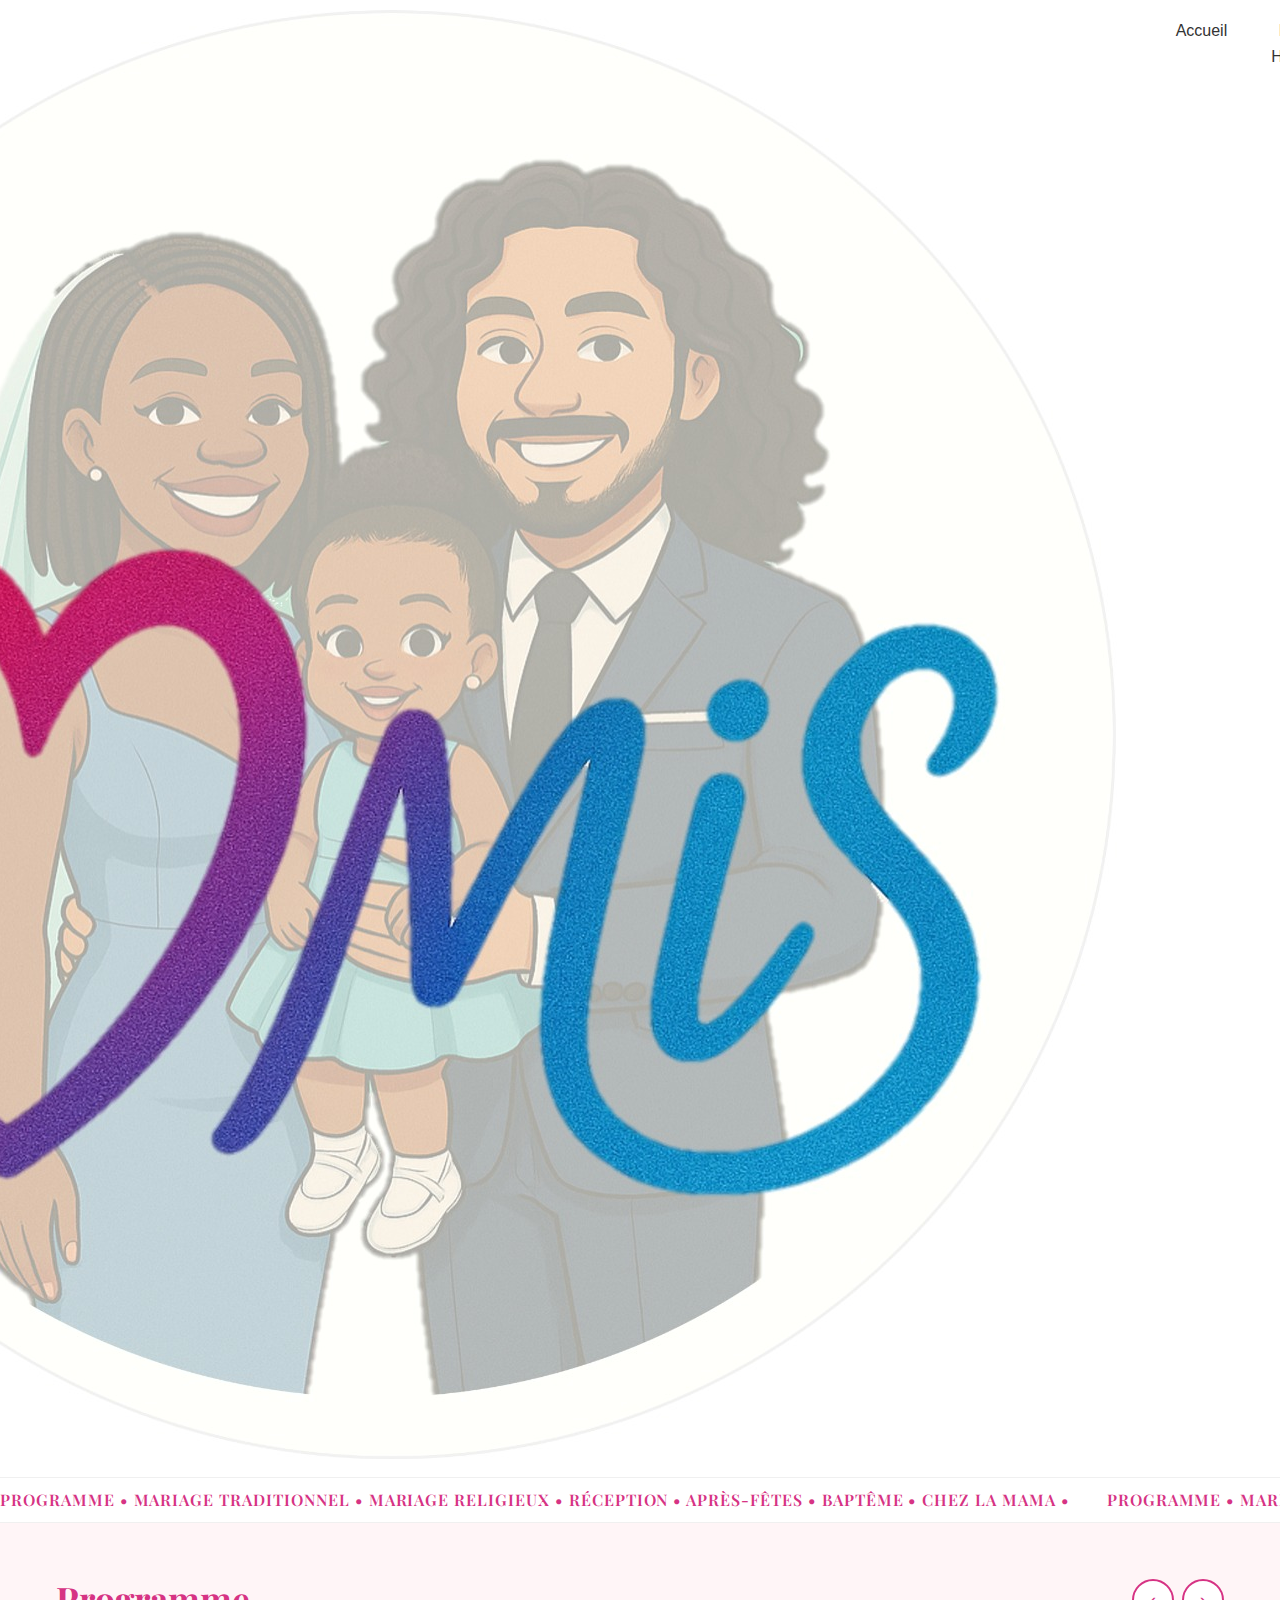
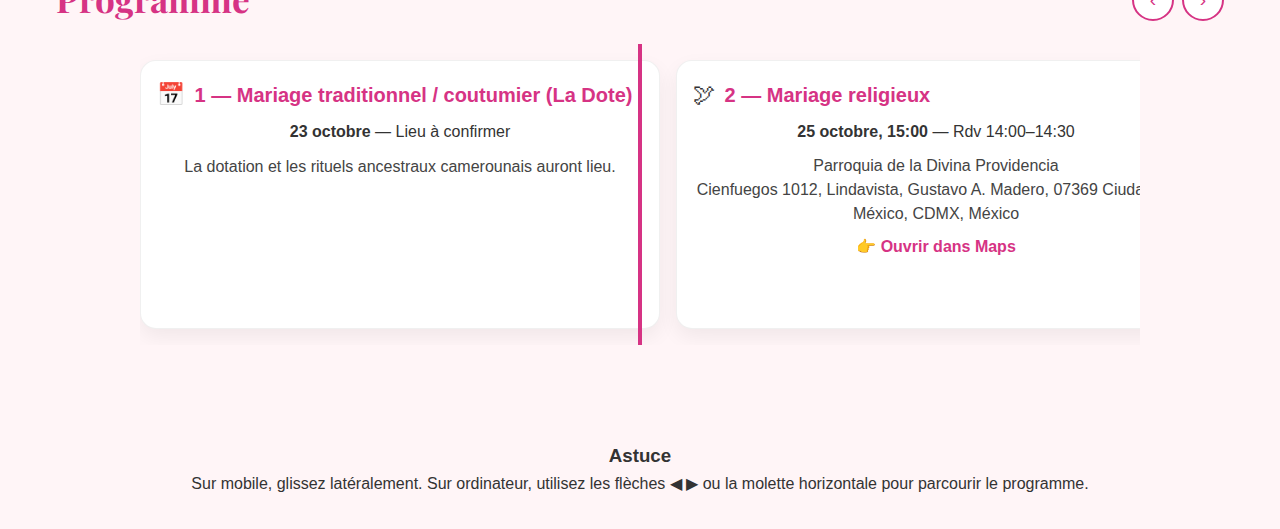
<file: program.html>
<!DOCTYPE html>
<html lang="fr">
<head>
  <meta charset="UTF-8" />
  <meta name="viewport" content="width=device-width, initial-scale=1.0"/>
  <title>Omar & Auris – Programme</title>

  <!-- Fonts (mêmes familles que l'accueil) -->
  <link href="https://fonts.googleapis.com/css2?family=Great+Vibes&family=Playfair+Display:wght@400;600;700&display=swap" rel="stylesheet" />
  <!-- CSS global existant -->
  <link rel="stylesheet" href="css/style.css" />
  <link rel="stylesheet" href="css/program.css" />
</head>
<body>

  <!-- HEADER (même markup que l'accueil) -->
  <header class="navbar">
    <nav>
      <a href="index.html" class="logo-link">
        <img src="img/backgrounds/logo-site-transparent.jpeg" alt="Logo O&A" class="logo" />
      </a>
      <ul class="menu">
        <li><a href="index.html">Accueil</a></li>
        <li><a href="about.html">Notre Histoire</a></li>
        <li><a href="gifts.html">Cadeaux</a></li>
        <li><a href="padrinos.html">Padrinos</a></li>
        <li><a href="rsvp.html">RSVP</a></li>
        <li class="dropdown">
          <a href="#">Plus ▾</a>
          <ul class="dropdown-menu">
            <li><a href="logistique.html">Logistique</a></li>
            <li><a href="tourisme.html">Tourisme</a></li>
            <li><a href="galerie.html">Galerie</a></li>
            <li><a href="program.html">Programme</a></li>
            <li><a href="faq.html">FAQ</a></li>
          </ul>
        </li>
      </ul>
    </nav>
  </header>

 

  <!-- Ruban qui défile de gauche ➜ droite -->
  <div class="ticker">
    <div class="ticker-track">
      <span>PROGRAMME • MARIAGE TRADITIONNEL • MARIAGE RELIGIEUX • RÉCEPTION • APRÈS-FÊTES • BAPTÊME • CHEZ LA MAMA • </span>
      <span>PROGRAMME • MARIAGE TRADITIONNEL • MARIAGE RELIGIEUX • RÉCEPTION • APRÈS-FÊTES • BAPTÊME • CHEZ LA MAMA • </span>
    </div>
  </div>

  <!-- TIMELINE HORIZONTALE -->
  <section class="timeline-section">
    <div class="timeline-head">
      <h2 class="tl-title">Programme</h2>
      <div class="tl-actions">
        <button class="tl-nav tl-prev" aria-label="Défiler à gauche">‹</button>
        <button class="tl-nav tl-next" aria-label="Défiler à droite">›</button>
      </div>
    </div>

    <div class="timeline" id="timeline" tabindex="0" aria-label="Timeline du programme">
      
      <!-- 1 -->
      <article class="tl-card">
        <div class="tl-dot"></div>
        <header class="tl-header">
          <div class="tl-emoji">📅</div>
          <h3>1 — Mariage traditionnel / coutumier (La Dote)</h3>
        </header>
        <p class="tl-date"><strong>23 octobre</strong> — <span class="chip chip-warn">Lieu à confirmer</span></p>
        <p class="tl-text">La dotation et les rituels ancestraux camerounais auront lieu.</p>
      </article>

      <!-- 2 -->
      <article class="tl-card">
        <div class="tl-dot"></div>
        <header class="tl-header">
          <div class="tl-emoji">🕊</div>
          <h3>2 — Mariage religieux</h3>
        </header>
        <p class="tl-date">
          <strong>25 octobre, 15:00</strong> — <span class="chip">Rdv 14:00–14:30</span>
        </p>
        <address class="tl-address">
          Parroquia de la Divina Providencia<br/>
          Cienfuegos 1012, Lindavista, Gustavo A. Madero, 07369 Ciudad de México, CDMX, México
        </address>
        <p class="tl-links">
          👉 <a href="https://maps.app.goo.gl/MSp6CW4t11XFRjg78?g_st=ic" target="_blank" rel="noopener">Ouvrir dans Maps</a>
        </p>
      </article>

      <!-- 3 -->
      <article class="tl-card">
        <div class="tl-dot"></div>
        <header class="tl-header">
          <div class="tl-emoji">🎉</div>
          <h3>3 — Réception / Salle des fêtes</h3>
        </header>
        <p class="tl-date">
          <strong>25 octobre</strong> — <span class="chip">Rdv 17:00-17:30</span>
        </p>
        <address class="tl-address">
          Salon CEREZO<br/>
          Valle del Cerezo 92, Valle de Aragon 1ra Secc, 57100 Cdad. Nezahualcóyotl, Méx., México
        </address>
        <p class="tl-links">
          👉 <a href="https://maps.app.goo.gl/5U16n1o8M4Cv11te7?g_st=ic" target="_blank" rel="noopener">Lieu</a> ·
          <a href="https://maps.app.goo.gl/PRrH7uj3FjBGRYDo8?g_st=ic" target="_blank" rel="noopener">Parking</a>
        </p>
        <p class="tl-note">À noter : parking à charge des invités (70 MXN / voiture), service voiturier disponible.</p>
      </article>

      <!-- 4 -->
      <article class="tl-card tl-sub">
        <div class="tl-dot"></div>
        <header class="tl-header">
          <div class="tl-emoji">🤱</div>
          <h3>4 — Baptême de Ciara</h3>
        </header>
        <p class="tl-date">
          <strong>Le lendemain du mariage</strong> — <span class="chip chip-warn">RDV en matinée, autour de 9h30 (à confirmer)</span>
        </p>
        <p class="tl-text">Nous souhaiterions baptiser Ciara en votre présence avant de se quitter ❤</p>
      </article>



    </div>
  </section>

  <!-- Bande callout -->
  <section class="callout">
    <h3>Astuce</h3>
    <p>Sur mobile, glissez latéralement. Sur ordinateur, utilisez les flèches ◀ ▶ ou la molette horizontale pour parcourir le programme.</p>
  </section>

  <!-- JS minimal pour les flèches -->
  <script>
    (function(){
      const scroller = document.getElementById('timeline');
      const prev = document.querySelector('.tl-prev');
      const next = document.querySelector('.tl-next');
      const scrollByAmount = () => Math.min(scroller.clientWidth * 0.9, 520);

      prev.addEventListener('click', () => scroller.scrollBy({left: -scrollByAmount(), behavior: 'smooth'}));
      next.addEventListener('click', () => scroller.scrollBy({left:  scrollByAmount(), behavior: 'smooth'}));

      // clavier (accessibilité)
      scroller.addEventListener('keydown', (e) => {
        if(e.key === 'ArrowRight') scroller.scrollBy({left: 300, behavior: 'smooth'});
        if(e.key === 'ArrowLeft')  scroller.scrollBy({left:-300, behavior: 'smooth'});
      });
    })();
  </script>
</body>
</html>
</file>
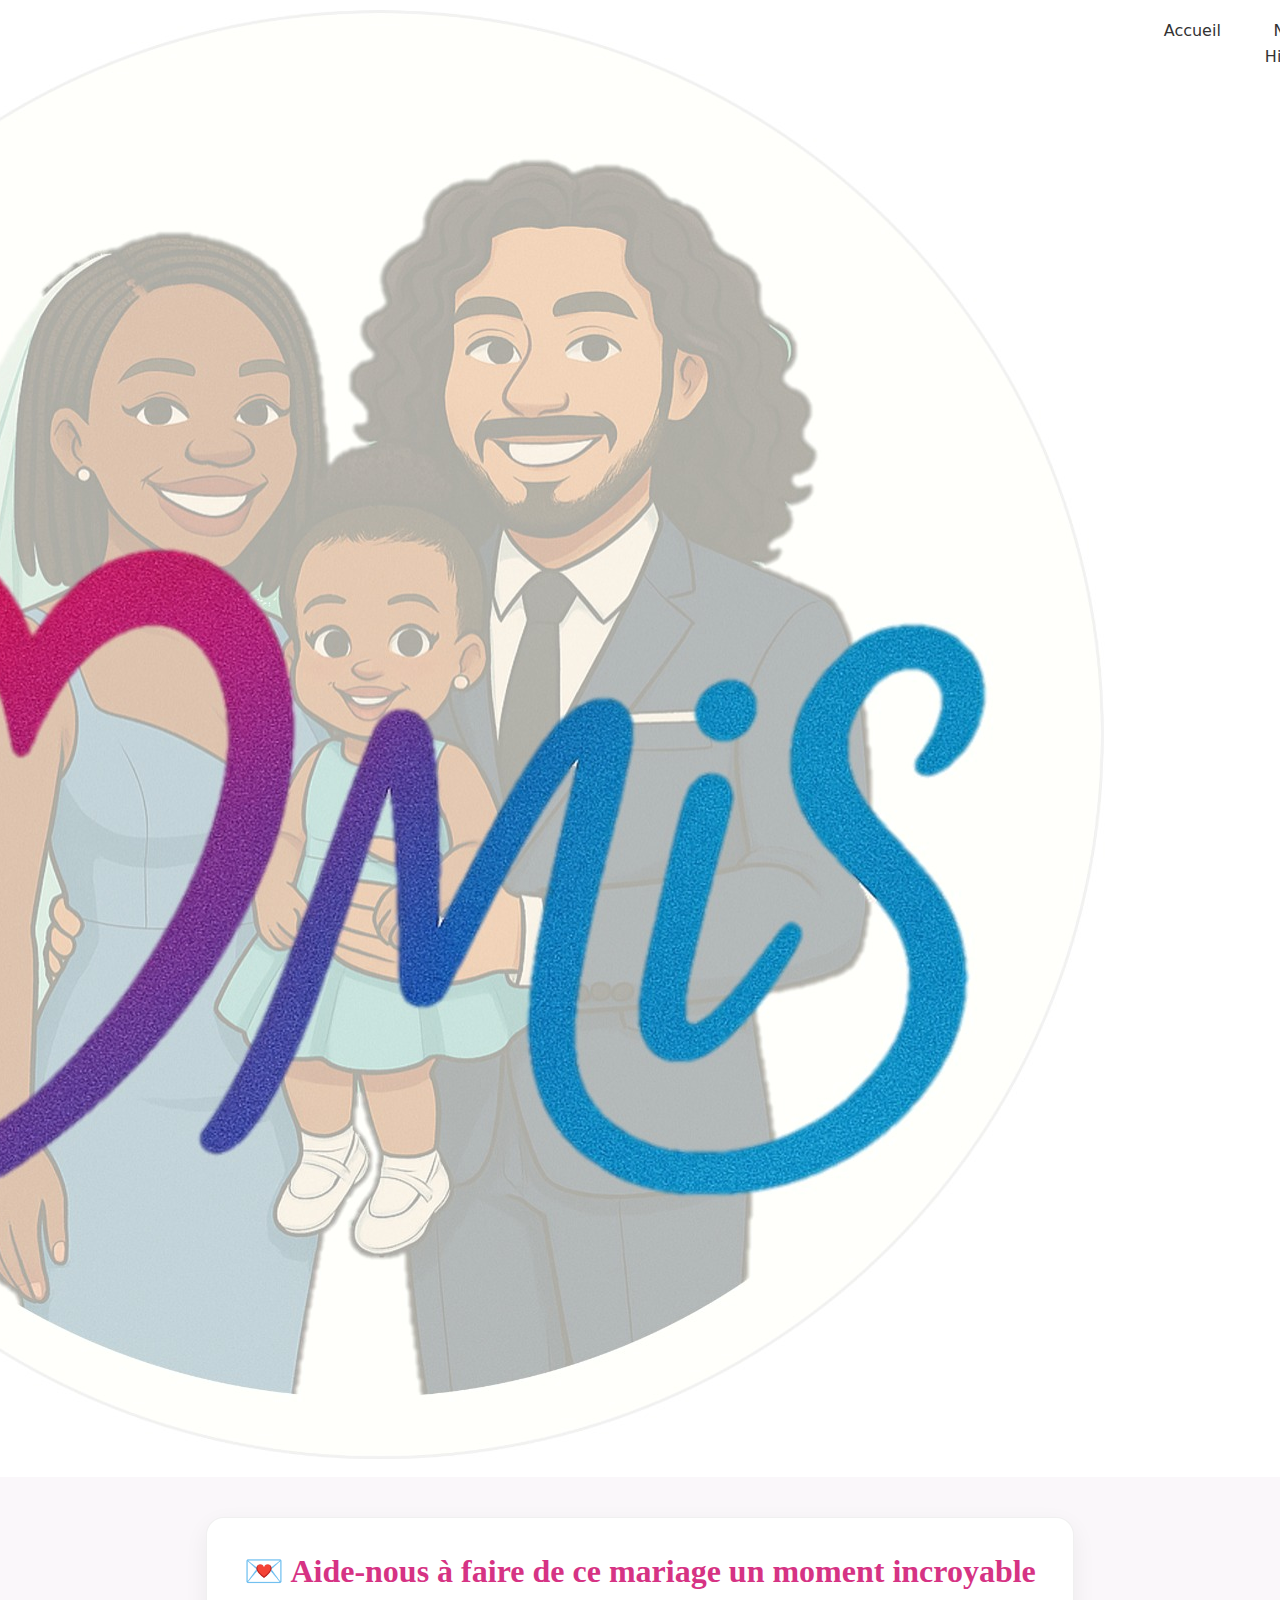
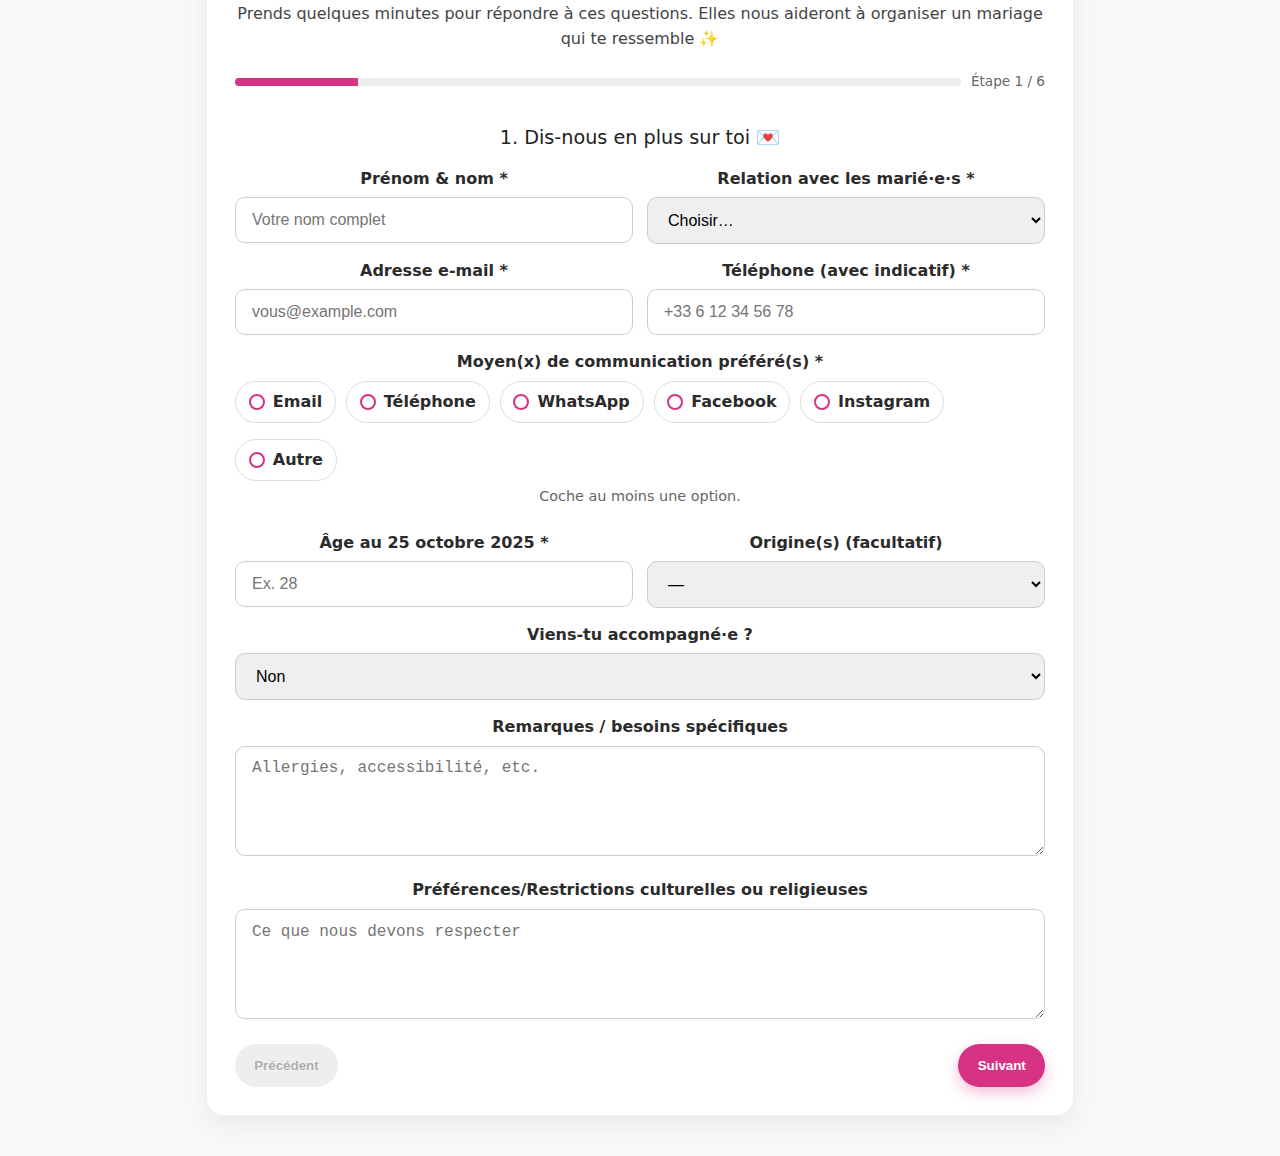
<file: rsvp.html>
<!doctype html>
<html lang="fr">
<head>
  <meta charset="utf-8" />
  <meta name="viewport" content="width=device-width, initial-scale=1" />
  <title>RSVP – Formulaire multi‑étapes</title>
  <link rel="stylesheet" href="css/style.css">
  <style>
    :root{--accent:#d63384;--bg:#faf7fa;--fg:#2b2b2b;--muted:#666;}
    *{box-sizing:border-box}
    body{margin:0;font-family:system-ui,-apple-system,Segoe UI,Roboto,Arial,sans-serif;background:var(--bg);color:var(--fg)}
    .container{max-width:900px;margin:40px auto;padding:0 16px}
    .card{background:#fff;border:1px solid rgba(0,0,0,.06);box-shadow:0 8px 24px rgba(0,0,0,.06);border-radius:18px;padding:28px}
    h1{font-family:"Playfair Display",serif;font-size:clamp(1.5rem,2.5vw,2.2rem);margin:0 0 .25rem;color:var(--accent)}
    p.lead{margin:.25rem 0 1.2rem;color:#444}

    /* Progress */
    .progress{display:flex;align-items:center;gap:10px;margin:10px 0 24px}
    .progress-bar{flex:1;height:8px;background:#eee;border-radius:999px;overflow:hidden}
    .progress-bar>span{display:block;height:100%;width:0;background:var(--accent);transition:width .3s ease}
    .progress-steps{display:flex;gap:6px;font-size:.85rem;color:var(--muted)}

    form{display:block}
    fieldset{border:0;padding:0;margin:0;display:none}
    fieldset.active{display:block}

    .grid{display:grid;gap:14px;grid-template-columns:repeat(12,1fr)}
    .col-12{grid-column:span 12}
    .col-6{grid-column:span 6}
    .col-4{grid-column:span 4}
    .col-8{grid-column:span 8}
    @media (max-width:720px){.col-6,.col-4,.col-8{grid-column:span 12}}

    label{font-weight:600;margin-bottom:6px;display:block}
    .hint{font-size:.9rem;color:var(--muted);margin:-2px 0 8px}
    input[type=text],input[type=email],input[type=tel],input[type=number],select,textarea{width:100%;padding:.8rem 1rem;border:1px solid #ccc;border-radius:10px;font-size:1rem;transition:border-color .2s,box-shadow .2s}
    textarea{min-height:110px;resize:vertical}
    input:focus,select:focus,textarea:focus{outline:none;border-color:var(--accent);box-shadow:0 0 0 3px color-mix(in oklab, var(--accent) 25%, transparent)}

    .row{margin:10px 0}
    .inline{display:flex;flex-wrap:wrap;gap:10px}
    .chip{display:inline-flex;align-items:center;gap:8px;border:1.5px solid #ddd;border-radius:999px;padding:.45rem .8rem;cursor:pointer;user-select:none}
    .chip input{appearance:none;width:16px;height:16px;border:2px solid var(--accent);border-radius:50%;display:inline-block;position:relative}
    .chip input:checked{background:var(--accent)}

    .actions{display:flex;justify-content:space-between;gap:10px;margin-top:18px}
    .btn{appearance:none;border:0;border-radius:30px;padding:.85rem 1.2rem;font-weight:700;cursor:pointer;transition:transform .2s,box-shadow .2s;background:#eee}
    .btn:hover{transform:translateY(-1px)}
    .btn-primary{background:var(--accent);color:#fff;box-shadow:0 6px 14px rgba(214,51,132,.3)}
    .btn-primary:hover{box-shadow:0 10px 20px rgba(214,51,132,.4)}

    .hidden{display:none !important}
    .small{font-size:.92rem;color:var(--muted)}
    .section-title{font-size:1.2rem;margin:6px 0 12px;color:#222}
    .divider{height:1px;background:#eee;margin:12px 0}
    .error{color:#b00020;font-size:.9rem;margin-top:6px}
  </style>
</head>
<body>

  <!-- HEADER -->
  <header class="navbar">
    <nav>
      <a href="index.html" class="logo-link">
        <!-- remplace par ton logo si besoin -->
        <img src="img/backgrounds/logo-site-transparent.jpeg" alt="Logo O&A" class="logo" />
      </a>
      <ul class="menu">
        <li><a href="index.html">Accueil</a></li>
        <li><a href="about.html">Notre Histoire</a></li>
        <li><a href="gifts.html">Cadeaux</a></li>
        <li><a href="padrinos.html">Padrinos</a></li>
        <li><a href="rsvp.html">RSVP</a></li>
        <li class="dropdown">
          <a href="#">Plus ▾</a>
          <ul class="dropdown-menu">
            <li><a href="logistique.html">Logistique</a></li>
            <li><a href="tourisme.html">Tourisme</a></li>
            <li><a href="galerie.html">Galerie</a></li>
            <li><a href="faq.html">FAQ</a></li>
          </ul>
        </li>
      </ul>
    </nav>
  </header>



  <div class="container">
    <div class="card">
      <h1>💌 Aide-nous à faire de ce mariage un moment incroyable</h1>
      <p class="lead">Prends quelques minutes pour répondre à ces questions. Elles nous aideront à organiser un mariage qui te ressemble ✨</p>

      <div class="progress" aria-hidden="true">
        <div class="progress-bar" aria-label="Progression"><span id="progress-fill" style="width:0%"></span></div>
        <div class="progress-steps"><span id="progress-text">Étape 1 / 6</span></div>
      </div>

      <form id="rsvpWizard" action="https://formspree.io/f/xrblaoed" method="POST" novalidate>
        <!-- Étape 1 : À propos de toi -->
        <fieldset data-step="1" class="active">
          <div class="section-title">1. Dis‑nous en plus sur toi 💌</div>
          <div class="grid">
            <div class="col-6">
              <label for="name">Prénom & nom *</label>
              <input type="text" id="name" name="name" placeholder="Votre nom complet" required />
            </div>
            <div class="col-6">
              <label for="relation">Relation avec les marié·e·s *</label>
              <select id="relation" name="relation" required>
                <option value="" disabled selected>Choisir…</option>
                <option>Frère / Sœur</option>
                <option>Parent</option>
                <option>Oncle / Tante</option>
                <option>Ami(e)</option>
                <option>Ami(e) de la famille</option>
                <option>+1 d’un invité</option>
                <option>Autre</option>
              </select>
            </div>
            <div class="col-6">
              <label for="email">Adresse e‑mail *</label>
              <input type="email" id="email" name="email" placeholder="vous@example.com" required />
            </div>
            <div class="col-6">
              <label for="phone">Téléphone (avec indicatif) *</label>
              <input type="tel" id="phone" name="phone" placeholder="+33 6 12 34 56 78" required />
            </div>
            <div class="col-12">
              <label>Moyen(x) de communication préféré(s) *</label>
              <div class="inline" id="comms">
                <label class="chip"><input type="checkbox" name="comms[]" value="Email" /> Email</label>
                <label class="chip"><input type="checkbox" name="comms[]" value="Téléphone" /> Téléphone</label>
                <label class="chip"><input type="checkbox" name="comms[]" value="WhatsApp" /> WhatsApp</label>
                <label class="chip"><input type="checkbox" name="comms[]" value="Facebook" /> Facebook</label>
                <label class="chip"><input type="checkbox" name="comms[]" value="Instagram" /> Instagram</label>
                <label class="chip"><input type="checkbox" name="comms[]" value="Autre" /> Autre</label>
              </div>
              <div class="hint">Coche au moins une option.</div>
            </div>
            <div class="col-6">
              <label for="ageOnDate">Âge au 25 octobre 2025 *</label>
              <input type="number" min="0" id="ageOnDate" name="age_on_date" placeholder="Ex. 28" required />
            </div>
            <div class="col-6">
              <label for="ethnicity">Origine(s) (facultatif)</label>
              <select id="ethnicity" name="ethnicity">
                <option value="" selected>—</option>
                <option>Latino</option>
                <option>Européen</option>
                <option>Africain</option>
                <option>Asiatique</option>
                <option>Autre</option>
              </select>
            </div>
            <div class="col-12">
              <label for="plusOn">Viens‑tu accompagné·e ?</label>
              <select id="plusOn" name="plus_on">
                <option value="no" selected>Non</option>
                <option value="yes">Oui</option>
              </select>
            </div>
            <div class="col-12 hidden" id="companionsBlock">
              <div class="grid">
                <div class="col-4">
                  <label for="companions">Combien de personnes ?</label>
                  <input type="number" min="1" max="10" id="companions" name="companions_count" placeholder="Ex. 2" />
                </div>
                <div class="col-8">
                  <label for="companionsAges">Âge(s) le jour J (séparés par des virgules)</label>
                  <input type="text" id="companionsAges" name="companions_ages" placeholder="Ex. 5, 32" />
                </div>
              </div>
            </div>
            <div class="col-12">
              <label for="notes">Remarques / besoins spécifiques</label>
              <textarea id="notes" name="notes" placeholder="Allergies, accessibilité, etc."></textarea>
            </div>
            <div class="col-12">
              <label for="cultural">Préférences/Restrictions culturelles ou religieuses</label>
              <textarea id="cultural" name="cultural_prefs" placeholder="Ce que nous devons respecter"></textarea>
            </div>
          </div>
          <div class="actions"><button type="button" class="btn" data-prev disabled>Précédent</button><button type="button" class="btn btn-primary" data-next>Suivant</button></div>
        </fieldset>

        <!-- Étape 2 : Logistique -->
        <fieldset data-step="2">
          <div class="section-title">2. Parlons logistique 🧳</div>
          <div class="grid">
            <div class="col-12">
              <label for="livesInCdmx">Habites‑tu à Mexico City ? *</label>
              <select id="livesInCdmx" name="lives_in_cdmx" required>
                <option value="" disabled selected>Choisir…</option>
                <option value="yes">Oui</option>
                <option value="no">Non</option>
              </select>
            </div>
            <div id="travelBlock" class="col-12 hidden">
              <div class="divider"></div>
              <div class="grid">
                <div class="col-12">
                  <label for="ticketBooked">Billet réservé ?</label>
                  <select id="ticketBooked" name="ticket_booked">
                    <option value="">—</option>
                    <option>Oui</option>
                    <option>Pas encore</option>
                  </select>
                </div>
                <div class="col-6">
                  <label for="arrival">Arrivée (date & lieu)</label>
                  <input type="text" id="arrival" name="arrival" placeholder="Ex. 23/10 – MEX" />
                </div>
                <div class="col-6">
                  <label for="departure">Départ (date & lieu)</label>
                  <input type="text" id="departure" name="departure" placeholder="Ex. 28/10 – MEX" />
                </div>
                <div class="col-6">
                  <label for="lodging">Logement réservé ?</label>
                  <select id="lodging" name="lodging">
                    <option value="">—</option>
                    <option>Oui</option>
                    <option>Non</option>
                  </select>
                </div>
                <div class="col-6">
                  <label for="needLodgingHelp">Besoin de conseils logement ?</label>
                  <select id="needLodgingHelp" name="need_lodging_help">
                    <option value="">—</option>
                    <option>Oui</option>
                    <option>Non</option>
                  </select>
                </div>
                <div class="col-12">
                  <label for="lodgingPref">Préférences d’hébergement</label>
                  <select id="lodgingPref" name="lodging_pref">
                    <option value="">—</option>
                    <option>Hôtel</option>
                    <option>Auberge</option>
                    <option>Maison type Airbnb</option>
                    <option>Autre</option>
                  </select>
                </div>
              </div>
            </div>
          </div>
          <div class="actions"><button type="button" class="btn" data-prev>Précédent</button><button type="button" class="btn btn-primary" data-next>Suivant</button></div>
        </fieldset>

        <!-- Étape 3 : Restauration & table -->
        <fieldset data-step="3">
          <div class="section-title">3. Restauration & plan de table 🍽️</div>
          <div class="grid">
            <div class="col-12">
              <label for="tableWith">Personnes souhaitées à ta table (noms & relation)</label>
              <textarea id="tableWith" name="table_with"></textarea>
            </div>
            <div class="col-12">
              <label for="tableAvoid">Personnes à éviter (facultatif)</label>
              <textarea id="tableAvoid" name="table_avoid"></textarea>
            </div>
            <div class="col-12">
              <label for="diet">Régime alimentaire particulier</label>
              <input type="text" id="diet" name="diet" placeholder="Végétarien, végan, halal, kasher, sans gluten, allergies…" />
            </div>
            <div class="col-6">
              <label for="alcohol">Bois‑tu de l’alcool ?</label>
              <select id="alcohol" name="alcohol">
                <option value="">—</option>
                <option>Non, pas du tout</option>
                <option>Un peu</option>
                <option>Oui</option>
              </select>
            </div>
            <div class="col-6">
              <label for="smoker">Fumes‑tu ?</label>
              <select id="smoker" name="smoker">
                <option value="">—</option>
                <option>Oui</option>
                <option>Non</option>
              </select>
            </div>
            <div class="col-12" id="smellBlock" class="hidden">
              <label for="smell">Si non : l’odeur de tabac te dérange‑t‑elle ?</label>
              <select id="smell" name="smell">
                <option value="">—</option>
                <option>Oui</option>
                <option>Non</option>
              </select>
            </div>
            <div class="col-12">
              <label for="languages">Langues parlées</label>
              <input type="text" id="languages" name="languages" placeholder="Français, espagnol, anglais…" />
            </div>
          </div>
          <div class="actions"><button type="button" class="btn" data-prev>Précédent</button><button type="button" class="btn btn-primary" data-next>Suivant</button></div>
        </fieldset>

        <!-- Étape 4 : Networking & passions -->
        <fieldset data-step="4">
          <div class="section-title">4. Networking & passions 🤝</div>
          <div class="grid">
            <div class="col-12">
              <label for="openNetworking">Partant·e pour rencontrer de nouvelles personnes ?</label>
              <select id="openNetworking" name="open_networking">
                <option value="">—</option>
                <option>Oui</option>
                <option>Pourquoi pas</option>
                <option>Plutôt non</option>
              </select>
            </div>
            <div class="col-6">
              <label for="education">Niveau d’études</label>
              <select id="education" name="education">
                <option value="">—</option>
                <option>Collège / Lycée</option>
                <option>Licence</option>
                <option>Master</option>
                <option>Doctorat</option>
                <option>Autre</option>
              </select>
            </div>
            <div class="col-6">
              <label for="job">Profession / secteur</label>
              <input type="text" id="job" name="job" />
            </div>
            <div class="col-12">
              <label for="interests">Centres d’intérêt (perso/pro)</label>
              <textarea id="interests" name="interests" placeholder="Idées brise‑glace 😄"></textarea>
            </div>
          </div>
          <div class="actions"><button type="button" class="btn" data-prev>Précédent</button><button type="button" class="btn btn-primary" data-next>Suivant</button></div>
        </fieldset>

        <!-- Étape 5 : Tourisme & activités -->
        <fieldset data-step="5">
          <div class="section-title">5. Tourisme & activités 🌎</div>
          <div class="grid">
            <div class="col-12">
              <label for="tourism">Profiteras‑tu du voyage pour découvrir le Mexique ?</label>
              <select id="tourism" name="tourism">
                <option value="">—</option>
                <option>Oui</option>
                <option>Non</option>
                <option>Peut‑être</option>
              </select>
            </div>
            <div id="tourismBlock" class="col-12 hidden">
              <div class="divider"></div>
              <div class="grid">
                <div class="col-12">
                  <label for="cities">Villes prévues (hors CDMX)</label>
                  <input type="text" id="cities" name="cities" placeholder="Ex. Oaxaca, Mérida…" />
                </div>
                <div class="col-12">
                  <label for="groupActivities">Activités : en groupe ou en solo ?</label>
                  <select id="groupActivities" name="group_activities">
                    <option value="">—</option>
                    <option>En groupe</option>
                    <option>En solo</option>
                    <option>Les deux</option>
                  </select>
                </div>
                <div class="col-12">
                  <label for="interestsTourism">Intérêts particuliers</label>
                  <input type="text" id="interestsTourism" name="interests_tourism" placeholder="Gastronomie, art, architecture, nature…" />
                </div>
                <div class="col-12">
                  <label for="activities">Activités souhaitées</label>
                  <input type="text" id="activities" name="activities" placeholder="Cenotes, pyramides, musées…" />
                </div>
                <div class="col-12">
                  <label for="sites">Sites historiques/culturels/naturels</label>
                  <input type="text" id="sites" name="sites" />
                </div>
                <div class="col-12">
                  <label for="days">Nombre de jours consacrés aux visites</label>
                  <input type="number" min="0" id="days" name="tour_days" />
                </div>
              </div>
            </div>
          </div>
          <div class="actions"><button type="button" class="btn" data-prev>Précédent</button><button type="button" class="btn btn-primary" data-next>Suivant</button></div>
        </fieldset>

        <!-- Étape 6 : Derniers mots -->
        <fieldset data-step="6">
          <div class="section-title">6. Pour finir ✨</div>
          <div class="grid">
            <div class="col-12">
              <label for="finalMsg">Commentaires, suggestions ou demandes spéciales</label>
              <textarea id="finalMsg" name="final_msg" placeholder="On vous lit avec le cœur 💖"></textarea>
            </div>
          </div>
          <div class="actions"><button type="button" class="btn" data-prev>Précédent</button><button type="submit" class="btn btn-primary">Envoyer ma réponse</button></div>
          <div class="small" style="margin-top:8px">L’envoi se fait via Formspree. Aucune donnée sensible n’est collectée.</div>
        </fieldset>

        <!-- anti‑bot honeypot -->
        <input type="text" name="_gotcha" class="hidden" tabindex="-1" autocomplete="off" />
      </form>
    </div>
  </div>

  <script>
    (function(){
      const form = document.getElementById('rsvpWizard');
      const fieldsets = Array.from(form.querySelectorAll('fieldset'));
      const nextBtns = form.querySelectorAll('[data-next]');
      const prevBtns = form.querySelectorAll('[data-prev]');
      const progressFill = document.getElementById('progress-fill');
      const progressText = document.getElementById('progress-text');
      let step = 0; // index 0..5

      function updateUI(){
        fieldsets.forEach((fs,i)=>fs.classList.toggle('active', i===step));
        const pct = Math.round(((step+1)/fieldsets.length)*100);
        progressFill.style.width = pct+'%';
        progressText.textContent = `Étape ${step+1} / ${fieldsets.length}`;
        // disable prev on first
        const prev = fieldsets[step].querySelector('[data-prev]');
        if(prev) prev.disabled = (step===0);
      }

      function validateStep(){
        const fs = fieldsets[step];
        // simple validation of required inputs in visible step
        const required = fs.querySelectorAll('[required]');
        for(const el of required){
          if(el.closest('.hidden')) continue; // skip hidden groups
          if(!el.value){
            el.focus();
            el.scrollIntoView({behavior:'smooth', block:'center'});
            return false;
          }
        }
        // at least one comms checked (step 0)
        if(step===0){
          const anyChecked = Array.from(document.querySelectorAll('#comms input[type=checkbox]')).some(c=>c.checked);
          if(!anyChecked){
            alert('Merci de choisir au moins un moyen de communication.');
            return false;
          }
        }
        return true;
      }

      nextBtns.forEach(btn=>btn.addEventListener('click',()=>{
        if(!validateStep()) return;
        if(step < fieldsets.length-1){ step++; updateUI(); }
      }));
      prevBtns.forEach(btn=>btn.addEventListener('click',()=>{ if(step>0){ step--; updateUI(); } }));

      // Conditional blocks
      const plusOn = document.getElementById('plusOn');
      const companionsBlock = document.getElementById('companionsBlock');
      plusOn.addEventListener('change',()=>{
        companionsBlock.classList.toggle('hidden', plusOn.value!=='yes');
      });

      const lives = document.getElementById('livesInCdmx');
      const travelBlock = document.getElementById('travelBlock');
      lives.addEventListener('change',()=>{
        travelBlock.classList.toggle('hidden', lives.value!=='no');
      });

      const smoker = document.getElementById('smoker');
      const smellBlock = document.getElementById('smellBlock');
      smoker.addEventListener('change',()=>{
        smellBlock.classList.toggle('hidden', smoker.value!=="Non");
      });

      const tourism = document.getElementById('tourism');
      const tourismBlock = document.getElementById('tourismBlock');
      tourism.addEventListener('change',()=>{
        tourismBlock.classList.toggle('hidden', tourism.value!=="Oui");
      });

      // Initialize UI (for prefilled values)
      ['change'].forEach(evt=>{
        plusOn.dispatchEvent(new Event(evt));
        lives.dispatchEvent(new Event(evt));
        smoker.dispatchEvent(new Event(evt));
        tourism.dispatchEvent(new Event(evt));
      });

      updateUI();
    })();
  </script>
</body>
</html>
</file>
<file: css/faq.css>
.faq-section {
  padding: 5rem 2rem;
  background: #ffffff;
  text-align: center;
}

.faq-section h1 {
  font-family: 'Playfair Display', serif;
  font-size: 2.8rem;
  color: #d63384;
  margin-bottom: 1rem;
}

.faq-section .intro {
  font-style: italic;
  color: #555;
  margin-bottom: 3rem;
}

.faq-container {
  max-width: 800px;
  margin: auto;
  text-align: left;
}

.faq-item {
  background: white;
  border-radius: 25px;
  margin-bottom: 1.5rem;
  box-shadow: 0 5px 15px rgba(0,0,0,0.08);
  overflow: hidden;
  transition: transform 0.3s ease;
}

.faq-item:hover {
  transform: translateY(-3px);
}

.faq-question {
  width: 100%;
  background: none;
  border: none;
  padding: 1.2rem 1.5rem;
  font-size: 1.1rem;
  font-weight: 600;
  color: #d63384;
  display: flex;
  justify-content: space-between;
  align-items: center;
  cursor: pointer;
}

.faq-question .arrow {
  font-size: 1.2rem;
  transition: transform 0.3s ease;
}

.faq-answer {
  max-height: 0;
  overflow: hidden;
  padding: 0 1.5rem;
  color: #444;
  line-height: 1.6;
  transition: max-height 0.4s ease;
}

.faq-answer p {
  margin: 1rem 0 1.5rem;
}
</file>
<file: css/gifts.css>
body {
  background: url("../img/couple/a-la-montagne.jpeg") no-repeat center center / cover;
  position: relative;
}

/* Overlay léger (voile blanc translucide) */
body::before {
  content: "";
  position: fixed; /* couvre tout l’écran */
  inset: 0;
  background: rgba(255,255,255,0.6); /* voile blanc semi-transparent */
  backdrop-filter: blur(2px);        /* optionnel : léger flou artistique */
  z-index: -1; /* derrière tout le contenu */
}
</file>
<file: css/program.css>
/* ===== PROGRAMME — Timeline horizontale ===== */

/* Ruban défilant */
.ticker{
  overflow: hidden;
  border-block: 1px solid rgba(0,0,0,.06);
  background: #fff;
}
.ticker-track{
  display: inline-block;
  white-space: nowrap;
  padding: .6rem 0;
  animation: ticker-move 30s linear infinite;
  font-family: 'Playfair Display', serif;
  font-weight: 600;
  letter-spacing: .06em;
  text-transform: uppercase;
  color: #d63384;
}
.ticker-track span{ padding-right: 2rem; }
@keyframes ticker-move{
  0%   { transform: translateX(0); }
  100% { transform: translateX(-50%); }
}

/* Section */
.timeline-section{
  padding: 3rem 1rem 4rem;
  max-width: 1200px;
  margin: 0 auto;
}
.tl-title{
  font-family:'Playfair Display', serif;
  color:#d63384;
  font-size: clamp(1.6rem, 3vw, 2.2rem);
}
.timeline-head{
  display:flex; justify-content:space-between; align-items:center;
  gap: 1rem; margin-bottom: 1rem;
}

/* Flèches */
.tl-actions{ display:flex; gap:.5rem; }
.tl-nav{
  width: 42px; height: 42px; border-radius: 50%;
  border: 2px solid #d63384; background: #fff; color:#d63384;
  font-size: 1.2rem; line-height: 1; cursor: pointer;
  transition: background .18s ease, color .18s ease, transform .18s ease;
}
.tl-nav:hover{ background:#d63384; color:#fff; transform: translateY(-1px); }

/* Piste horizontale */
.timeline{
  display: grid;
  grid-auto-flow: column;
  grid-auto-columns: min(88vw, 520px);
  gap: 1rem;
  overflow-x: auto;
  padding: 1rem .5rem 1rem 0;
  scroll-snap-type: x mandatory;
  scroll-padding-inline: .75rem;
  scrollbar-width: thin;
}
.timeline::-webkit-scrollbar{ height: 8px; }
.timeline::-webkit-scrollbar-thumb{ background: rgba(0,0,0,.15); border-radius: 99px; }
.timeline::-webkit-scrollbar-track{ background: rgba(0,0,0,.06); }

/* Cartes */
.tl-card{
  scroll-snap-align: start;
  background:#fff;
  border: 1px solid rgba(0,0,0,.06);
  border-radius: 16px;
  box-shadow: 0 8px 20px rgba(0,0,0,.06);
  padding: 1rem 1rem 1.1rem;
  position: relative;
}
.tl-card:hover{ box-shadow:0 12px 28px rgba(0,0,0,.10); transform: translateY(-2px); transition:.18s ease; }

.tl-header{
  display:flex; align-items:center; gap:.6rem; margin-bottom:.4rem;
}
.tl-emoji{ font-size: 1.4rem; }
.tl-card h3{
  font-size: clamp(1.05rem, 1.8vw, 1.25rem);
  color:#d63384; margin:0;
}

.tl-date{ margin:.3rem 0 .6rem; color:#333; }
.tl-text{ color:#444; line-height:1.6; }
.tl-address{
  font-style: normal; color:#444; line-height:1.5;
  margin:.25rem 0 .5rem;
}
.tl-links a{
  font-weight:700; color:#d63384; text-decoration:none; border-bottom
</file>
<file: css/index.css>
/* ======== ACCUEIL – NOUVELLE DISPOSITION EN SECTIONS ======== */


/* -------------------- RESET DE BASE -------------------- */
* {
  margin: 0;
  padding: 0;
  box-sizing: border-box;
}

body {
  font-family: 'Arial', sans-serif;
  line-height: 1.6;
  background: #ffffff;
  color: #333;
  text-align: center;
}

/* -------------------- NAVBAR -------------------- */
.navbar {
  background-color: #fff;
  padding: 10px 20px;
  z-index: 10; /* Priorité d'affichage */
  position: relative;
}

.navbar nav {
  display: flex;
  align-items: center;
}

.logo-link {
  display: flex;
  align-items: left;
  height: 100%;
  margin-right: 1rem; /* espace entre logo et menu */
}

.logo {
  height: 100%;  /* s'adapte à la hauteur de la navbar */
  max-height: 60px; /* limite la taille si navbar très grande */
  width: auto;
}

.navbar nav {
  display: flex;
  justify-content: center; /* Centre horizontalement */
}

.menu {
  list-style: none;
  margin: 0;
  padding: 0;
  display: flex;
  gap: 20px;
}

.menu li {
  position: relative;
}

.menu a {
  text-decoration: none;
  color: #333;
  font-weight: 500;
  padding: 8px 12px;
  display: block;
}

/* --- Dropdown (caché par défaut) --- */
.dropdown-menu {
  display: none;
  position: absolute;
  top: 100%;
  left: 0;
  background: white;
  list-style: none;
  padding: 0;
  margin: 0;
  min-width: 160px;
  box-shadow: 0 2px 5px rgba(0,0,0,0.15);
}

.dropdown-menu li a {
  padding: 10px;
  z-index: 20; 
  color: #333;
}

.dropdown-menu li a:hover {
  background-color: #f0f0f0;
}

/* --- Afficher le menu au survol --- */
.dropdown:hover .dropdown-menu {
  display: block;
}



/* HERO BANNER */
.hero-banner{
  position: relative;
  min-height: 90vh;
  display: grid;
  place-items: center;
  text-align: center;
  background-image: url('../img/couple/devant-chateau.jpeg');
  background-size: cover;
  background-position: center;
  overflow: hidden;
}
.hero-banner .hero-overlay{
  position: absolute;
  inset: 0;
  background: linear-gradient(to bottom, rgba(0,0,0,0.35), rgba(0,0,0,0.55));
}
.hero-banner .hero-inner{
  position: relative;
  z-index: 1;
  padding: 2rem 1rem;
  color: #fff;
  max-width: 10000px;
}
.hero-banner h1{
  font-family: 'Arial', sans-serif;
  font-size: clamp(3rem, 8vw, 6rem);
  line-height: 1;
  margin-bottom: .3rem;
}
.hero-banner .hero-sub{
  font-size: clamp(1rem, 2.5vw, 1.25rem);
  opacity: .95;
  margin-bottom: 1.5rem;
}

/* Si #countdown existe déjà, on l'embarque visuellement */
#countdown {
  display: flex;
  justify-content: center;
  align-items: center;
  gap: 20px; /* espace entre les blocs */
  flex-wrap: wrap; /* pour s'adapter sur petit écran */
  margin-top: 1rem;
}

#countdown div {
  background: white;
  color: #333;
  padding: 20px 25px;
  border-radius: 10px;
  min-width: 80px;
  text-align: center;
  box-shadow: 0 4px 12px rgba(0,0,0,0.1);
}

#countdown .number {
  display: block;
  font-size: 2rem;
  font-weight: bold;
}

#countdown .label {
  display: block;
  font-size: 0.7rem;
  letter-spacing: 2px;
  color: #666;
  margin-top: 5px;
}

/* CTA boutons */
.btn-primary{
  display:inline-block;
  padding:.75rem 1.3rem;
  background:#d63384; /* ta couleur d’accent */
  color:#fff;
  border-radius:30px;
  text-decoration:none;
  font-weight:700;
  transition:transform .2s ease, box-shadow .2s ease;
  box-shadow:0 6px 16px rgba(214,51,132,.25);
}
.btn-primary:hover{
  transform: translateY(-2px);
  box-shadow:0 10px 24px rgba(214,51,132,.35);
}
.btn-ghost{
  display:inline-block;
  padding:.75rem 1.3rem;
  border:2px solid #fff;
  color:#fff;
  border-radius:30px;
  text-decoration:none;
  font-weight:700;
  transition:background .2s ease, color .2s ease;
}
.btn-ghost:hover{ background:#fff; color:#d63384; }
.btn-outline{
  display:inline-block;
  padding:.65rem 1.1rem;
  border:2px solid #d63384;
  color:#d63384;
  border-radius:30px;
  text-decoration:none;
  font-weight:700;
  transition:background .2s ease, color .2s ease, transform .2s ease;
}
.btn-outline:hover{ background:#d63384; color:#fff; transform: translateY(-1px); }

/* SECTIONS ALTERNÉES (image + texte) */
.split{
  max-width: 1200px;
  margin: 0 auto;
  padding: 4rem 1rem;
  display: grid;
  grid-template-columns: 1.2fr 1fr;
  gap: 2rem;
  align-items: center;
}
.split.image-right{ grid-template-columns: 1fr 1.2fr; }
.split .split-media img{
  width: 100%;
  height: 420px;
  object-fit: cover;
  border-radius: 18px;
  box-shadow: 0 12px 28px rgba(0,0,0,.12);
}
.split .split-content h2{
  font-family:'Playfair Display', serif;
  color:#d63384;
  font-size: clamp(1.6rem, 3vw, 2.2rem);
  margin-bottom:.5rem;
}
.split .split-content p{
  color:#444;
  font-size: 1.05rem;
  line-height:1.7;
  margin-bottom:1rem;
}
.split .split-actions{
  display:flex; gap:.6rem; flex-wrap:wrap;
}
.split.text-only{ grid-template-columns: 1fr; text-align:center; }
.split.text-only .center{ margin: 0 auto; max-width: 700px; }

/* CALLOUTS (bandes de texte) */
.callout{
  text-align:center;
  padding: 3.5rem 1rem;
  background: linear-gradient(to bottom right, #fff5f7, #ffe4eb);
}
.callout.alt{ background: #ffffff; }
.callout h3{
  font-family:'Playfair Display', serif;
  font-size: clamp(1.4rem, 3vw, 2rem);
  color:#d63384;
  margin-bottom:.5rem;
}
.callout p{
  max-width: 760px;
  margin: 0.25rem auto 1rem;
  color:#444;
}

/* RESPONSIVE */
@media (max-width: 992px){
  .split,
  .split.image-right,
  .split.image-left{
    grid-template-columns: 1fr;
  }
  .split .split-media img{ height: 340px; }
}
@media (max-width: 640px){
  .hero-ctas{ flex-direction: column; gap:.6rem; }
  .split .split-media img{ height: 260px; }
}





/* ===== Grille sans background ===== */
.teasers{
  padding: 3rem 1rem;
}
.teasers-grid{
  max-width: 1200px;
  margin: 0 auto;
  display: grid;
  gap: 1.2rem;
  grid-template-columns: repeat(3, minmax(0, 1fr)); /* 3 colonnes desktop */
}

/* Cartes de base */
.teaser{
  border-radius: 16px;
  background: #fff;
  border: 1px solid rgba(0,0,0,.06);
  box-shadow: 0 8px 20px rgba(0,0,0,.06);
  overflow: hidden;
}

/* Cartes texte */
.teaser.card{
  padding: 1.2rem 1.1rem;
}
.teaser.card h3{
  font-size: clamp(1.05rem, 1.8vw, 1.3rem);
  color: #d63384; /* ta couleur d’accent */
  margin-bottom: .4rem;
}
.teaser.card p{
  color: #444;
  line-height: 1.6;
  margin-bottom: .8rem;
}
.teaser.card .actions{
  display: flex; gap: .6rem; flex-wrap: wrap;
}

/* Cartes photo */
.teaser.photo{
  display: grid;
  grid-template-rows: auto min-content;
}
.teaser.photo img{
  display: block;
  width: 100%;
  height: 260px;          /* tu peux ajuster */
  object-fit: cover;
}
.teaser.photo figcaption{
  padding: .7rem .9rem;
  font-size: .95rem;
  color: #333;
  background: #fff;
  border-top: 1px solid rgba(0,0,0,.06);
}

/* Variants de disposition */
.span-2{ grid-column: span 2; }   /* carte large sur 2 colonnes */
.full{ grid-column: 1 / -1; }     /* pleine largeur */

/* Bouton fantôme réutilisable */
.btn-ghost{
  display:inline-block;
  padding:.6rem 1rem;
  border:2px solid #d63384;
  color:#d63384;
  text-decoration:none;
  font-weight:700;
  border-radius:30px;
  transition: background .18s ease, color .18s ease, transform .18s ease;
  white-space: nowrap;
}
.btn-ghost:hover{
  background:#d63384;
  color:#fff;
  transform: translateY(-1px);
}

/* Hover subtil */
.teaser:hover{
  box-shadow: 0 12px 28px rgba(0,0,0,.10);
  transform: translateY(-2px);
  transition: .18s ease;
}

/* Responsive */
@media (max-width: 1024px){
  .teasers-grid{
    grid-template-columns: repeat(2, minmax(0, 1fr)); /* 2 colonnes tablette */
  }
  .span-2, .full{ grid-column: 1 / -1; } /* étendent sur toute la ligne */
}
@media (max-width: 640px){
  .teasers-grid{
    grid-template-columns: 1fr; /* 1 colonne mobile */
  }
}
</file>
<file: css/style.css>
/* -------------------- RESET DE BASE -------------------- */
* {
  margin: 0;
  padding: 0;
  box-sizing: border-box;
}

body {
  font-family: 'Arial', sans-serif;
  line-height: 1.6;
  background: #fff5f7;
  color: #333;
  text-align: center;
}

/* -------------------- NAVBAR -------------------- */
.navbar {
  background-color: #fff;
  padding: 10px 20px;
  z-index: 10; /* Priorité d'affichage */
}

.navbar nav {
  display: flex;
  justify-content: center; /* Centre horizontalement */
}

.menu {
  list-style: none;
  margin: 0;
  padding: 0;
  display: flex;
  gap: 20px;
}

.menu li {
  position: relative;
}

.menu a {
  text-decoration: none;
  color: #333;
  font-weight: 500;
  padding: 8px 12px;
  display: block;
}

/* --- Dropdown (caché par défaut) --- */
.dropdown-menu {
  display: none;
  position: absolute;
  top: 100%;
  left: 0;
  background: white;
  list-style: none;
  padding: 0;
  margin: 0;
  min-width: 160px;
  box-shadow: 0 2px 5px rgba(0,0,0,0.15);
}

.dropdown-menu li a {
  padding: 10px;
  z-index: 20; 
  color: #333;
}

.dropdown-menu li a:hover {
  background-color: #f0f0f0;
}

/* --- Afficher le menu au survol --- */
.dropdown:hover .dropdown-menu {
  display: block;
}


/* -------------------- HERO -------------------- */
.hero {
  display: flex;
  flex-direction: column;
  align-items: center;
  justify-content: center;
  text-align: center;
  min-height: 80vh; /* pour le centrer verticalement dans la page */
}

.hero h1 {
  font-family: 'Great Vibes', cursive; /* Une belle font romantique */
  font-size: 4rem;
  color: #333;
  margin-bottom: 0.5rem;
}

.hero p {
  font-size: 1.2rem;
  color: #555;
  margin-bottom: 2rem;
}

#countdown {
  display: flex;
  justify-content: center;
  align-items: center;
  gap: 20px; /* espace entre les blocs */
  flex-wrap: wrap; /* pour s'adapter sur petit écran */
  margin-top: 1rem;
}

#countdown div {
  background: white;
  color: #333;
  padding: 20px 25px;
  border-radius: 10px;
  min-width: 80px;
  text-align: center;
  box-shadow: 0 4px 12px rgba(0,0,0,0.1);
}

#countdown .number {
  display: block;
  font-size: 2rem;
  font-weight: bold;
}

#countdown .label {
  display: block;
  font-size: 0.7rem;
  letter-spacing: 2px;
  color: #666;
  margin-top: 5px;
}

/*------- STORY ---------- */
.story-section {
  padding: 4rem 1rem;
  background: linear-gradient(to bottom right, #fff5f7, #ffe4eb);
  text-align: center;
}

.story-section h1 {
  font-family: 'Playfair Display', serif;
  font-size: 3rem;
  margin-bottom: 0.5rem;
  color: #d63384;
}

.story-section .intro {
  font-style: italic;
  color: #555;
  margin-bottom: 3rem;
}

/* Timeline */
.timeline {
  position: relative;
  max-width: 1000px;
  margin: auto;
}

.timeline::after {
  content: '';
  position: absolute;
  width: 4px;
  background: #d63384;
  top: 0;
  bottom: 0;
  left: 50%;
  margin-left: -2px;
}

.timeline-item {
  padding: 2rem;
  position: relative;
  width: 50%;
}

.timeline-item img {
  width: 100%;
  max-height: 300px;
  object-fit: cover;
  border-radius: 15px;
  margin-bottom: 1rem;
  box-shadow: 0 5px 15px rgba(0,0,0,0.1);
}

.timeline-item .content {
  background: white;
  padding: 1rem 1.5rem;
  border-radius: 15px;
  box-shadow: 0 4px 10px rgba(0,0,0,0.1);
  text-align: left;
  animation: fadeInUp 1s ease both;
}

.timeline-item.left { left: 0; }
.timeline-item.right { left: 50%; }

.timeline-item.left::before,
.timeline-item.right::before {
  content: "";
  position: absolute;
  top: 20px;
  width: 25px;
  height: 25px;
  background: #fff;
  border: 4px solid #d63384;
  border-radius: 50%;
  z-index: 1;
}

.timeline-item.left::before { right: -13px; }
.timeline-item.right::before { left: -13px; }

/* Animation */
@keyframes fadeInUp {
  from { opacity: 0; transform: translateY(30px); }
  to { opacity: 1; transform: translateY(0); }
}

/* Responsive */
@media screen and (max-width: 768px) {
  .timeline::after { left: 20px; }
  .timeline-item {
    width: 100%;
    padding-left: 40px;
    padding-right: 25px;
  }
  .timeline-item.right { left: 0; }
  .timeline-item.left::before { left: 0; }
  .timeline-item.right::before { left: 0; }
}

/* -------- TOURISME -------- */
.tourisme-section {
  padding: 4rem 1rem;
  background: linear-gradient(to bottom right, #fff5f7, #ffe4eb);
  text-align: center;
}

.tourisme-section h1 {
  font-family: 'Playfair Display', serif;
  font-size: 2.5rem;
  margin-bottom: 0.5rem;
  color: #d63384;
}

.tourisme-section .intro {
  font-style: italic;
  color: #555;
  margin-bottom: 3rem;
}

/* Grille des cartes */
.tourisme-grid {
  display: grid;
  grid-template-columns: repeat(auto-fit, minmax(250px, 1fr));
  gap: 2rem;
  max-width: 1200px;
  margin: auto;
}

/* Carte individuelle */
.tourisme-card {
  background: white;
  border-radius: 15px;
  overflow: hidden;
  box-shadow: 0 5px 15px rgba(0,0,0,0.1);
  transition: transform 0.3s ease, box-shadow 0.3s ease;
  display: flex;
  flex-direction: column;
  justify-content: space-between;
}

.tourisme-card img {
  width: 100%;
  height: 180px;
  object-fit: cover;
}

.tourisme-card h3 {
  font-size: 1.3rem;
  color: #333;
  margin: 1rem 0 0.5rem;
}

.tourisme-card p {
  font-size: 0.9rem;
  color: #666;
  padding: 0 1rem;
  flex-grow: 1;
}

.tourisme-card a {
  display: inline-block;
  margin: 1rem auto;
  padding: 0.5rem 1rem;
  background-color: #d63384;
  color: white;
  text-decoration: none;
  border-radius: 5px;
  transition: background 0.3s ease;
}

.tourisme-card a:hover {
  background-color: #b0256c;
}

.tourisme-card:hover {
  transform: translateY(-5px);
  box-shadow: 0 8px 20px rgba(0,0,0,0.2);
}

/* -------- DÍA DE LOS MUERTOS -------- */
.muertos-section {
  padding: 4rem 1rem;
  background: linear-gradient(to bottom right, #2b0f3a, #ff6f3c);
  color: white;
  text-align: center;
}

.muertos-section h1 {
  font-family: 'Playfair Display', serif;
  font-size: 2.5rem;
  margin-bottom: 0.5rem;
}

.muertos-section .intro {
  font-style: italic;
  opacity: 0.85;
  margin-bottom: 3rem;
  max-width: 800px;
  margin-left: auto;
  margin-right: auto;
}

/* Grille des cartes */
.muertos-grid {
  display: grid;
  grid-template-columns: repeat(auto-fit, minmax(250px, 1fr));
  gap: 2rem;
  max-width: 1200px;
  margin: auto;
}

/* Carte individuelle */
.muertos-card {
  background: rgba(255,255,255,0.1);
  border-radius: 15px;
  overflow: hidden;
  box-shadow: 0 5px 15px rgba(0,0,0,0.3);
  transition: transform 0.3s ease, box-shadow 0.3s ease;
}

.muertos-card:hover {
  transform: translateY(-5px);
  box-shadow: 0 8px 25px rgba(255, 180, 0, 0.4);
}

.muertos-card img {
  width: 100%;
  height: 180px;
  object-fit: cover;
}

.muertos-card h3 {
  font-size: 1.3rem;
  margin: 1rem 0 0.5rem;
  color: #ffde89;
}

.muertos-card p {
  font-size: 0.9rem;
  color: #f1f1f1;
  padding: 0 1rem 1rem;
}
/* -------------------- SECTIONS GÉNÉRALES -------------------- */
section {
  padding: 2rem 1rem;
}

/* -------------------- FOOTER -------------------- */
footer {
  margin-top: 2rem;
  padding: 1rem;
  background: #ffccd5;
}
</file>
